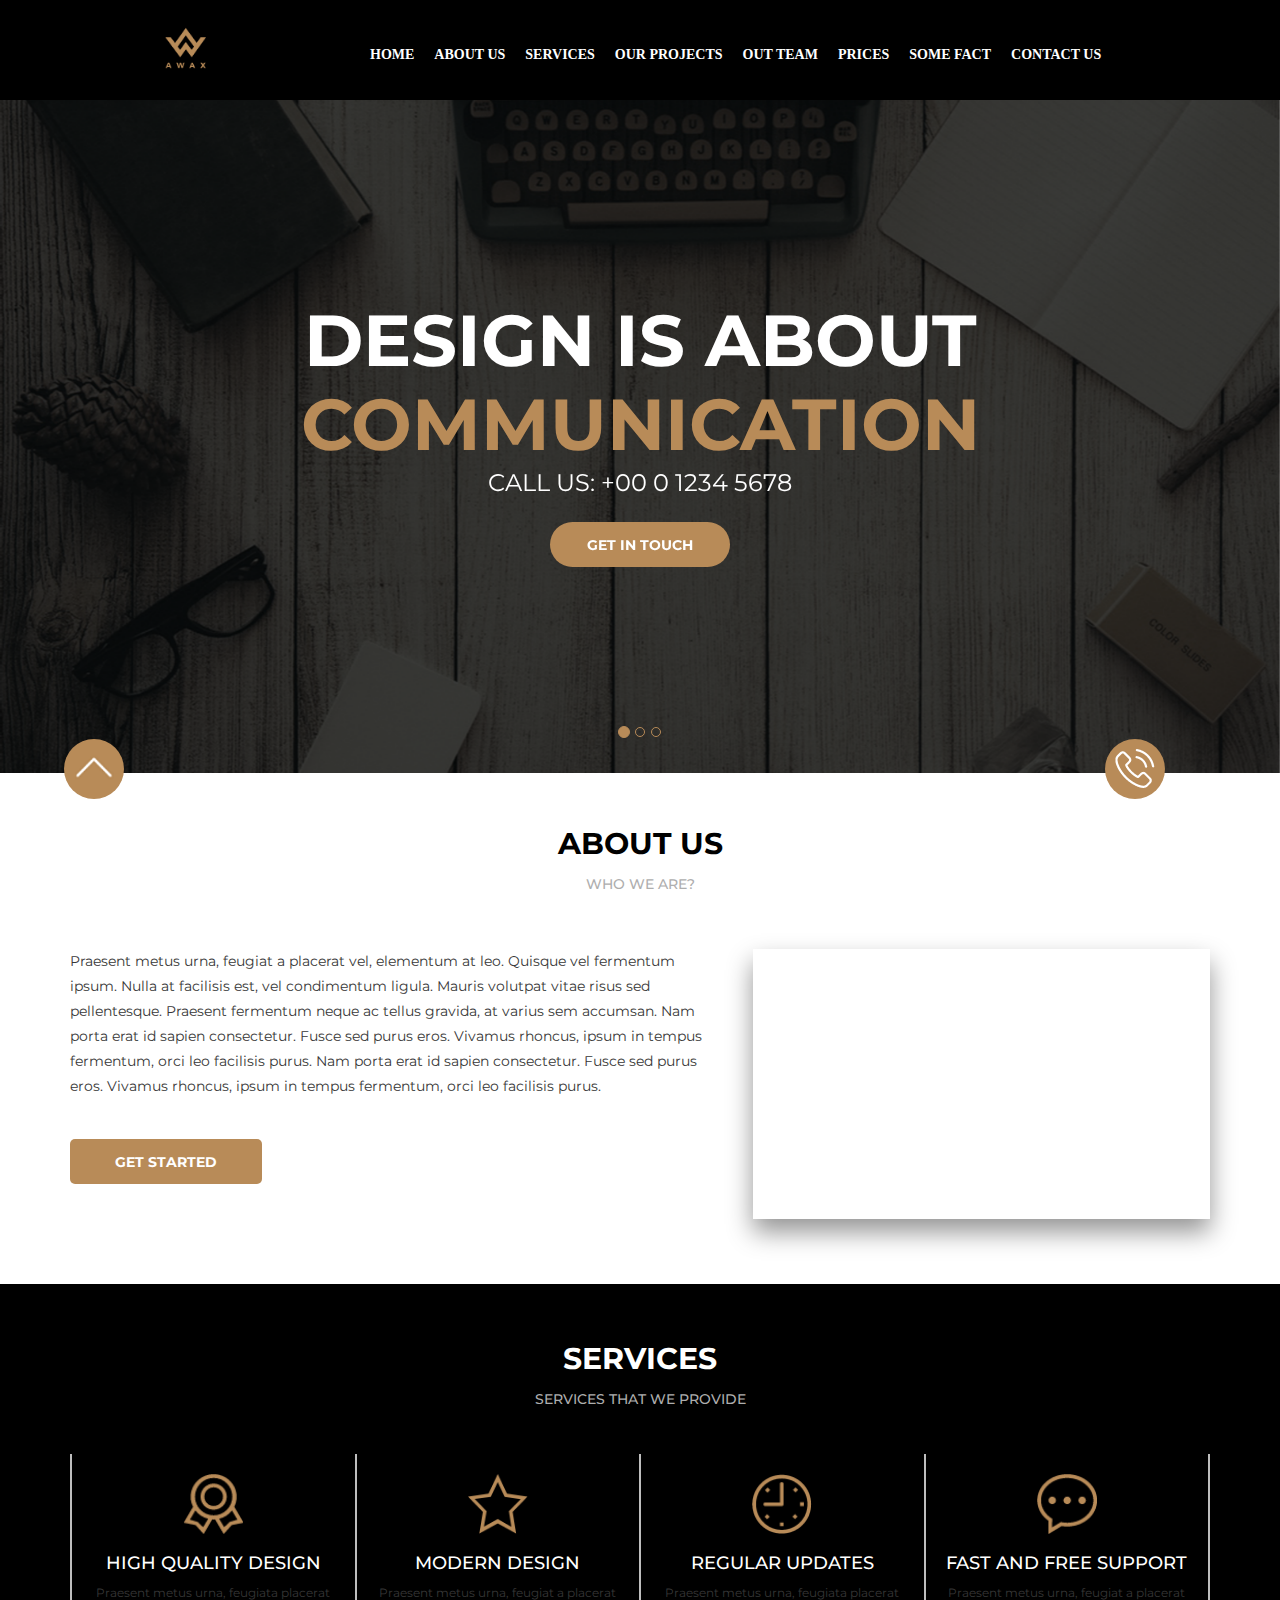
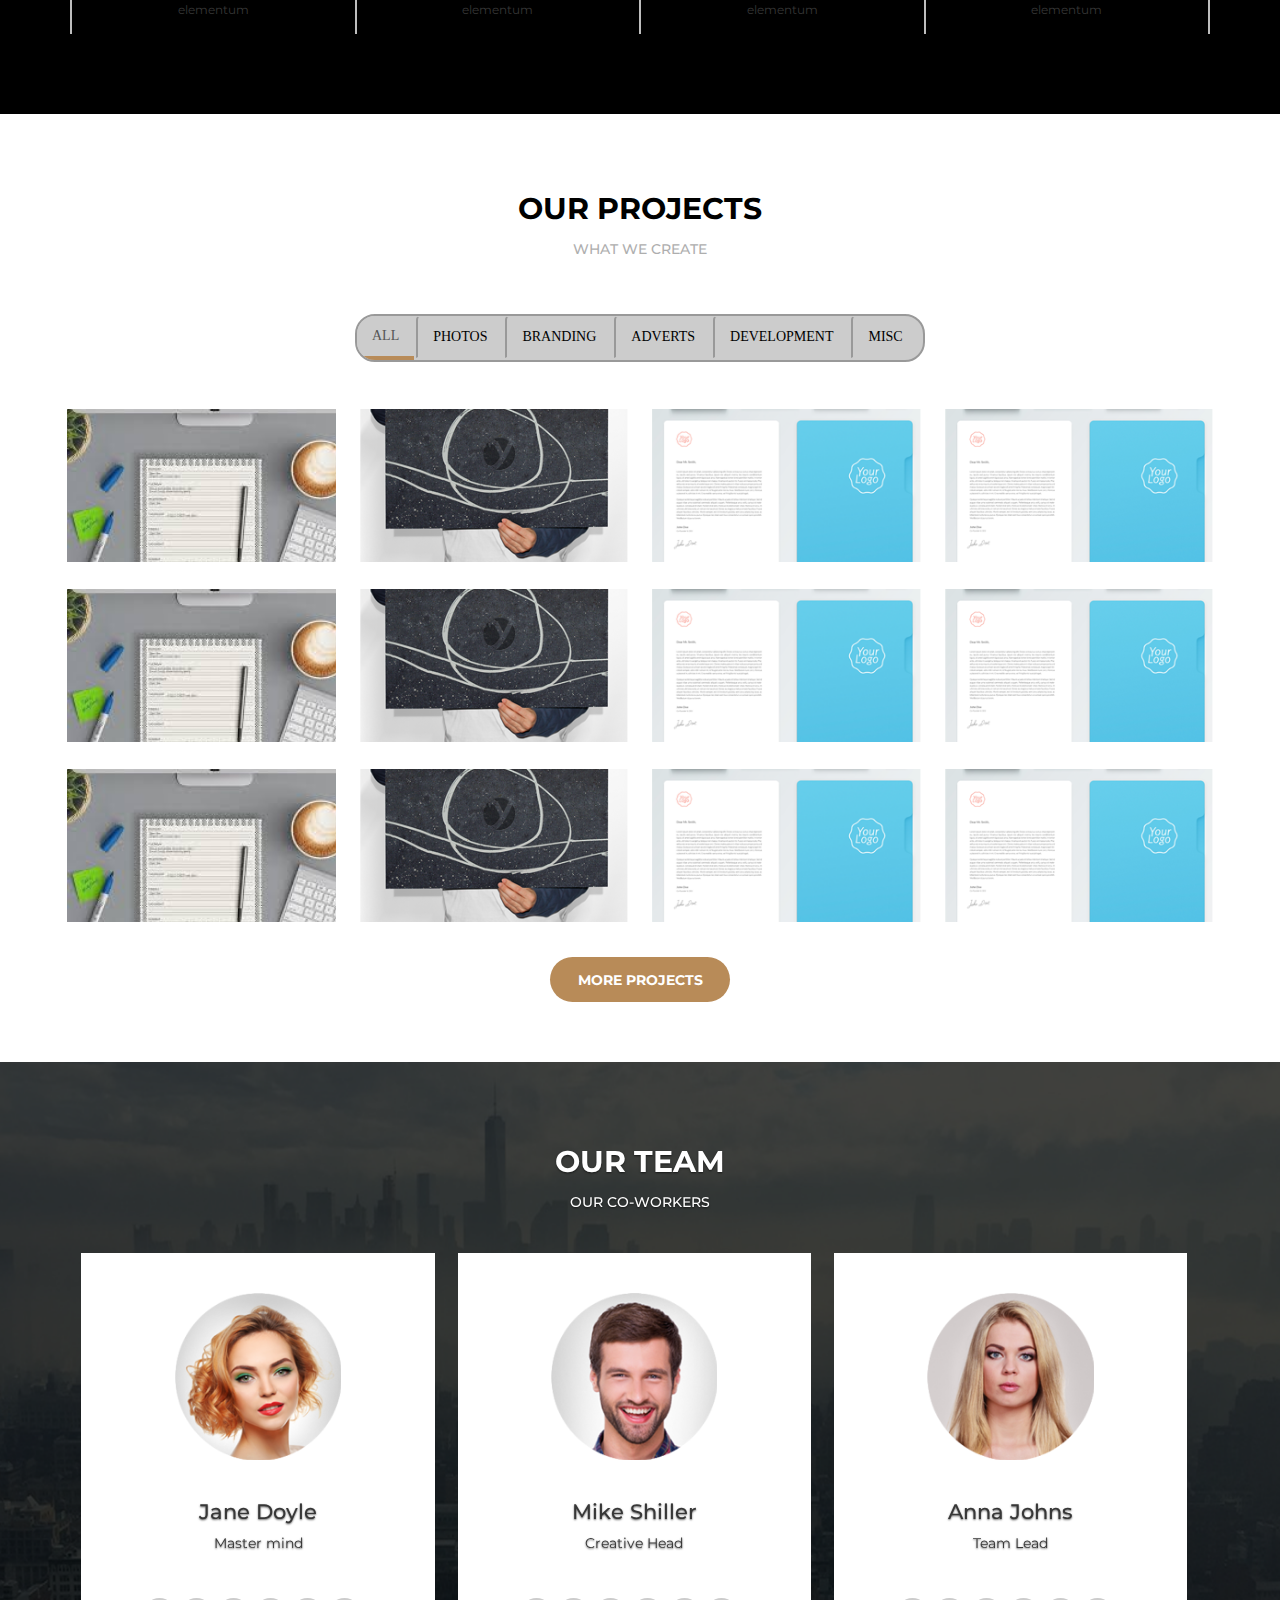
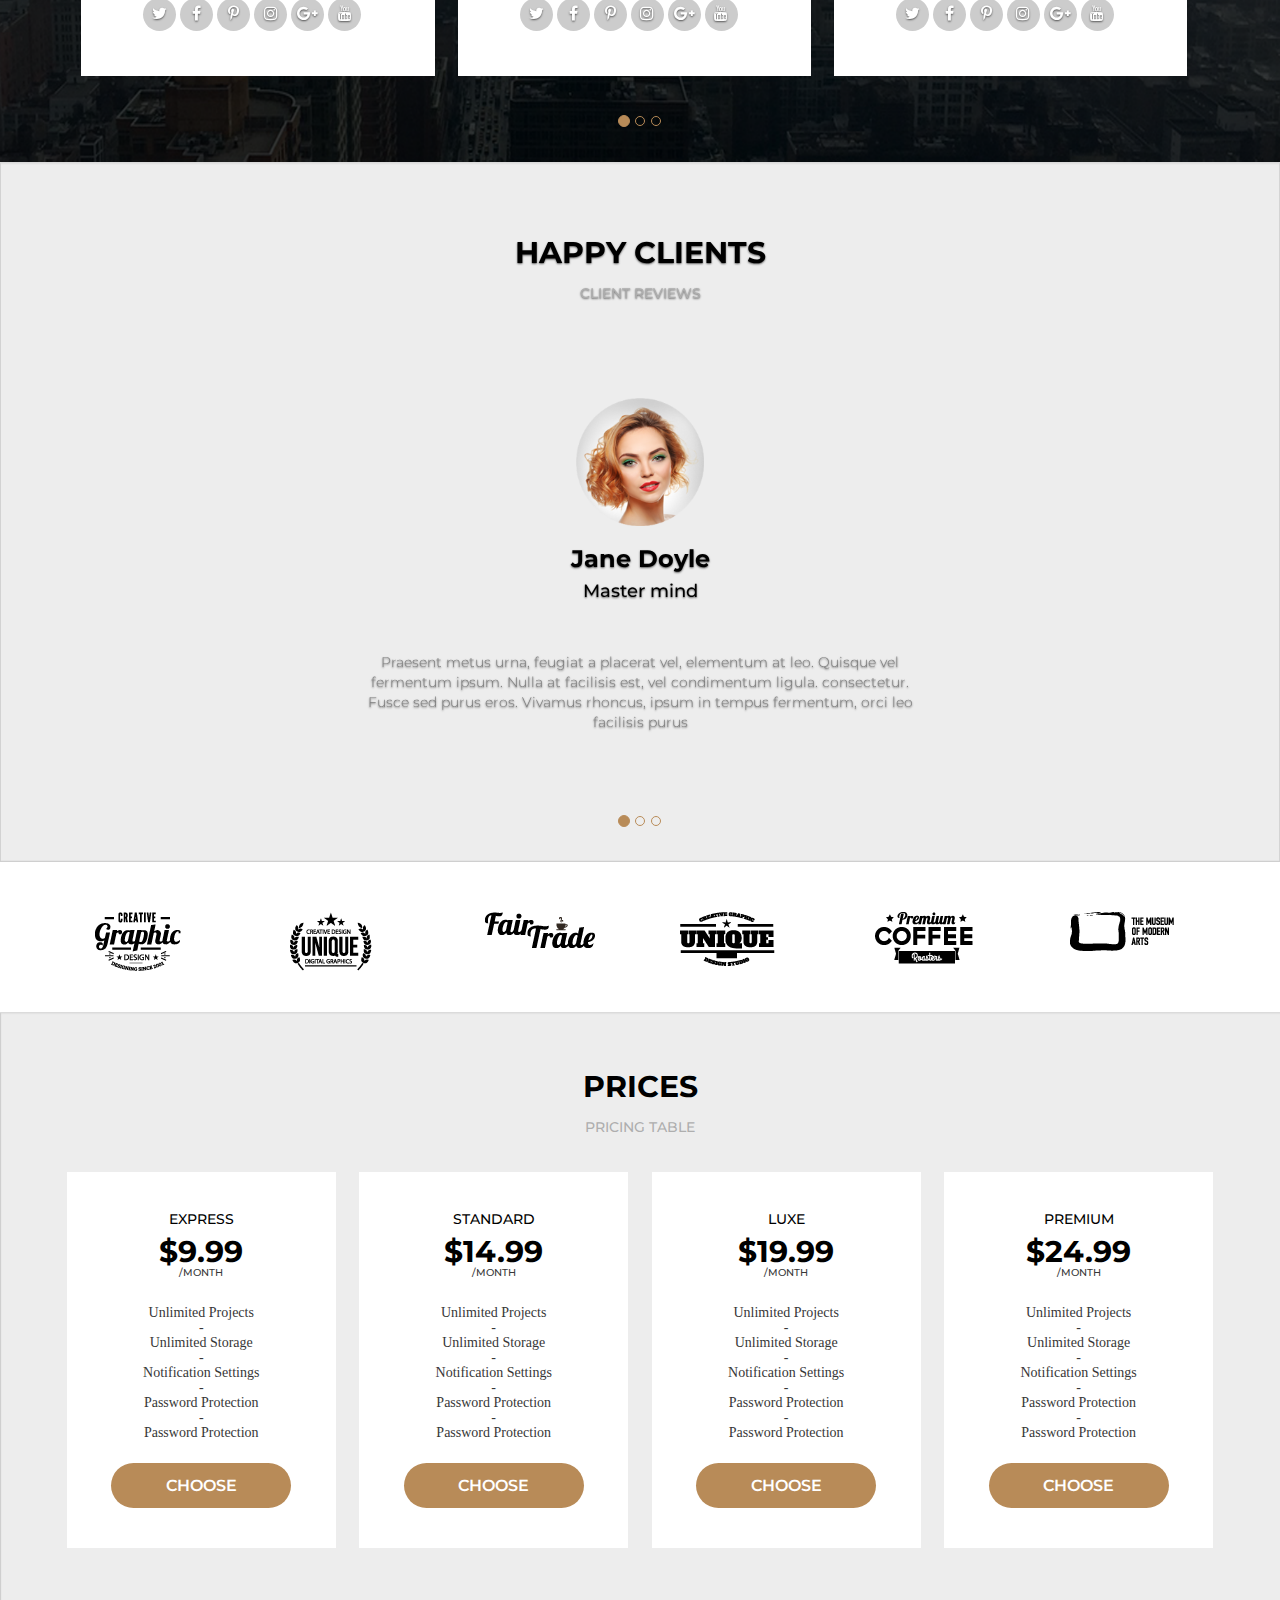
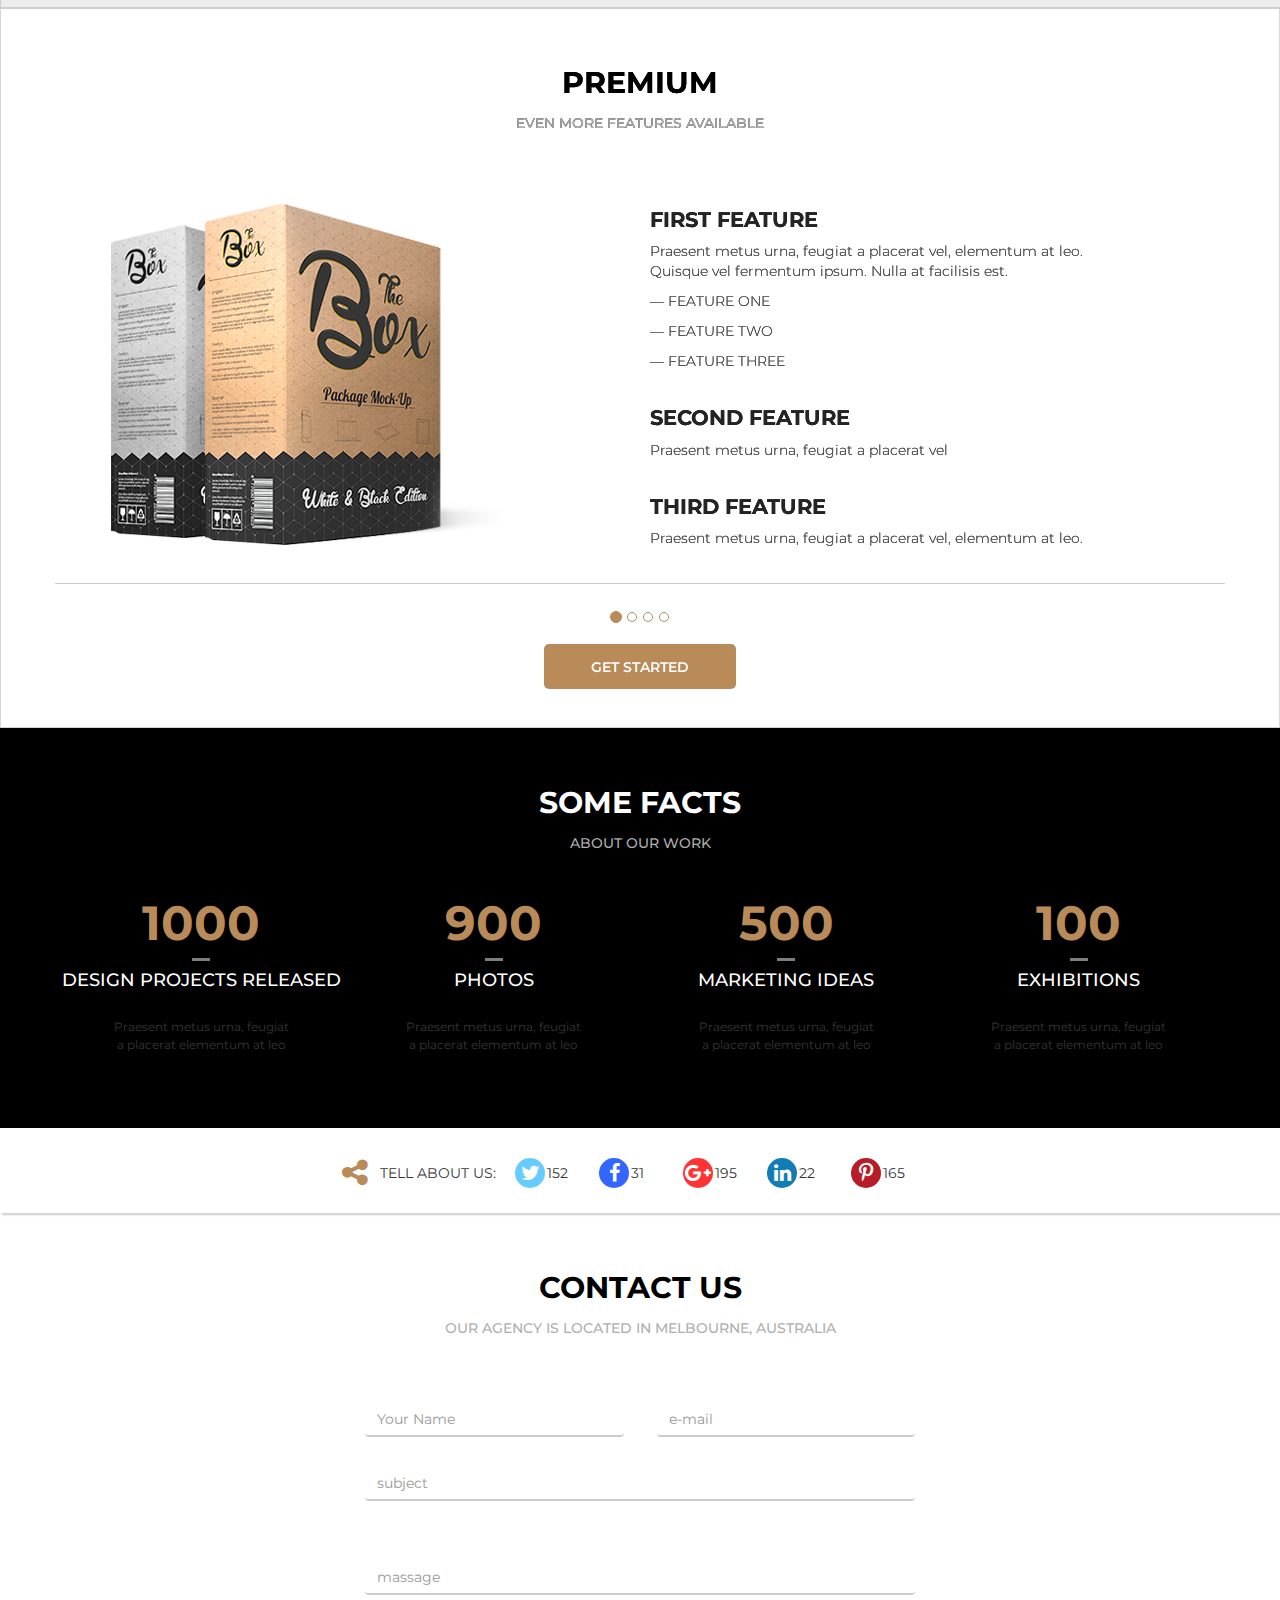
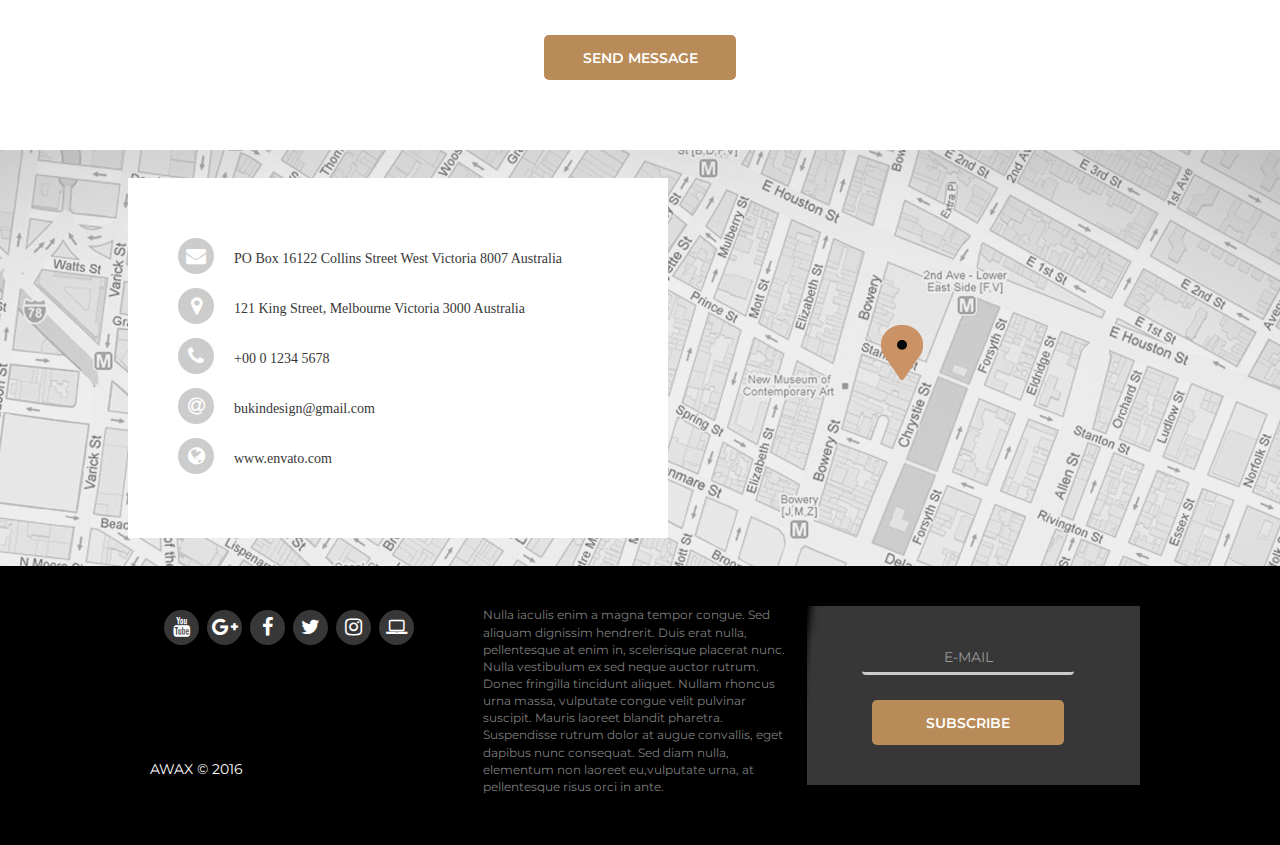
<file: index.html>
<!DOCTYPE html>
<html>
<head>
	<meta charset="utf-8">
	<meta name="viewport" content="width=device-width, initial-scale=1.0">
	<title>Awax Studio</title>
	<link href="https://fonts.googleapis.com/css?family=Montserrat" rel="stylesheet">
	<link rel="stylesheet" href="https://cdnjs.cloudflare.com/ajax/libs/font-awesome/4.7.0/css/font-awesome.min.css">
	<link rel="stylesheet" href="https://maxcdn.bootstrapcdn.com/bootstrap/3.3.6/css/bootstrap.min.css">
	<link rel="stylesheet" href="https://cdnjs.cloudflare.com/ajax/libs/animate.css/3.5.2/animate.min.css">
	<link rel="stylesheet" type="text/css" href="css/style.css">
</head>
<body>
	<section class="menu fluid-container" id="top">
		<div class="container">
			<div class="nav">
				<div class="logo"></div>
				<ul>
					<a href="#home"><li>Home</li></a>
					<a href="#about"><li>About Us</li></a>
					<a href="#services"><li>Services</li></a>
					<a href="#projects"><li>Our Projects</li></a>	
					<a href="#team"><li>Out Team</li></a>
					<a href="#prices"><li>Prices</li></a>
					<a href="#facts"><li>Some fact</li></a>
					<a href="#share"><li>Contact Us</li></a>
				</ul>
			</div>
		</div>
	</section>
	<section class="main fluid-container" id="top">
		<div id="carousel-example-generic2" class="carousel slide" data-ride="carousel">
			<ol class="carousel-indicators">
				<li data-target="#carousel-example-generic2" data-slide-to="0" class="active"></li>
				<li data-target="#carousel-example-generic2" data-slide-to="1"></li>
				<li data-target="#carousel-example-generic2" data-slide-to="2"></li>
			</ol>
			<div class="carousel-inner" role="listbox">
				<div class="item active">
					<img src="images/bg-img-01.png">
				</div>
				<div class="item">
					<img src="images/bg-img-02.png">
				</div>
				<div class="item">
					<img src="images/bg-img-03.png">
				</div>
			</div>	
		</div>
		<div class="hero text-center">
			<h1>Design is about</h1>
			<h1><span>communication</span></h1>
			<h3>call us: +00 0 1234 5678 </h3>
			<div class="btn btn-default"><a href="#map">
				GET IN TOUCH</a>
			</div>
		</div>
	</section>
	<section class="fixed">
		<div class="scroll"><a  href="#top">
		<img src="images/arrow.PNG" ></a>
		</div>
		<div class="call">
		<img src="images/telephone.png"  data-toggle="modal" data-target="#myModal">
		</div>
	</section>
	<section class="about fluid-container text-center" id="about">
		<div class="container">
			<h1> About us</h1>
			<h5>Who we are?</h5>
			<div class="row">
				<div class="col col col-lg-7 col-md-7 col-sm-12 col-xs-12">
					<p>Praesent metus urna, feugiat a placerat vel, elementum at leo. Quisque vel fermentum ipsum. Nulla at facilisis est, vel condimentum ligula. Mauris volutpat vitae risus sed pellentesque. Praesent fermentum neque ac tellus gravida, at varius sem accumsan. Nam porta erat id sapien consectetur. Fusce sed purus eros. Vivamus rhoncus, ipsum in tempus fermentum, orci leo facilisis purus. Nam porta erat id sapien consectetur. Fusce sed purus eros. Vivamus rhoncus, ipsum in tempus fermentum, orci leo facilisis purus.</p>
					<div class="btn btn-default second-btn"><a href="#products">Get started</a>
					</div>
				</div>	
				<div class="col col-lg-5 col-md-5 col-sm-12 col-xs-12 hand">
					<iframe src="https://www.youtube.com/embed/8afarxn1ycc?rel=0" frameborder="0" allow="autoplay; encrypted-media" allowfullscreen></iframe>
				</div>
			</div>
		</div>
	</section>
	<section class="services fluid-container text-center" id="services">
		<div class="container">
			<h1> Services</h1>
			<h5>Services that we provide</h5>
			<div class="row">
				<div class="col col-lg-3 col-md-3 col-sm-6 col-xs-12">	
					<div class="ico quality"></div>
					<h3>High quality DESIGN</h3>
					<p>Praesent metus urna, feugiata placerat elementum</p>
				</div>	
				<div class="col col-lg-3 col-md-3 col-sm-6 col-xs-12">
					<div class="ico star"></div>
					<h3>modern design</h3>
					<p>Praesent metus urna, feugiat a placerat elementum</p>
				</div>
				<div class="col col-lg-3 col-md-3 col-sm-6 col-xs-12">	
					<div class="ico clock"></div>
					<h3>regular updates</h3>
					<p>Praesent metus urna, feugiata placerat elementum</p>
				</div>	
				<div class="col col-lg-3 col-md-3 col-sm-6 col-xs-12">
					<div class="ico support"></div>	
					<h3>Fast AND FREE support</h3>
					<p>Praesent metus urna, feugiat a placerat elementum</p>
				</div>
			</div>
		</div>
	</section>
	<section class="projects fluid-container text-center" id="projects">
		<div class="container">
			<h1> Our projects</h1>
			<h5>What we create</h5>
			<ul class="nav nav-tabs" role="tablist">
				<li role="presentation" class="active"><a href="#all" aria-controls="home" role="tab" data-toggle="tab">all</a></li>
				<li role="presentation"><a href="#photos" aria-controls="profile" role="tab" data-toggle="tab">photos</a></li>
				<li role="presentation"><a href="#branding" aria-controls="messages" role="tab" data-toggle="tab">branding</a></li>
				<li role="presentation"><a href="#adverts" aria-controls="messages" role="tab" data-toggle="tab">adverts</a></li>
				<li role="presentation"><a href="#development" aria-controls="profile" role="tab" data-toggle="tab">development</a></li>
				<li role="presentation"><a href="#misc" aria-controls="messages" role="tab" data-toggle="tab">misc</a></li>
			</ul>
			<div class="tab-content">
				<div role="tabpanel" class="tab-pane active fade in" id="all">
					<div class="row">
						<div class="col col-lg-3 col-md-3 col-sm-6 col-xs-6">
							<div class="layer">
								<div class="photo-ico" data-toggle="modal" data-target="#myModal1" data-backdrop="false">
									<h5>About</h5>
									<p>Praesent metus urna, feugiat a placerat elementum at leo</p>
								</div>
							</div>
							<div class="photo photo-1">
							</div>
						</div>
						<div class="col col-lg-3 col-md-3 col-sm-6 col-xs-6">
							<div class="layer">
								<div class="photo-ico" data-toggle="modal" data-target="#myModal1" data-backdrop="false">
									<h5>About</h5>
									<p>Praesent metus urna, feugiat a placerat elementum at leo</p>
								</div>
							</div>
							<div class="photo photo-2">
							</div>
						</div>
						<div class="col col-lg-3 col-md-3 col-sm-6 col-xs-6">
							<div class="layer">
								<div class="photo-ico" data-toggle="modal" data-target="#myModal1" data-backdrop="false">
									<h5>About</h5>
									<p>Praesent metus urna, feugiat a placerat elementum at leo</p>
								</div>
							</div>
							<div class="photo photo-3">
							</div>
						</div>
						<div class="col col-lg-3 col-md-3 col-sm-6 col-xs-6">
							<div class="layer">
								<div class="photo-ico" data-toggle="modal" data-target="#myModal1" data-backdrop="false">
									<h5>About</h5>
									<p>Praesent metus urna, feugiat a placerat elementum at leo</p>
								</div>
							</div>
							<div class="photo photo-3">
							</div>
						</div>
					</div>
					<div class="row">
						<div class="col col-lg-3 col-md-3 col-sm-6 col-xs-6">
							<div class="layer">
								<div class="photo-ico" data-toggle="modal" data-target="#myModal1" data-backdrop="false">
									<h5>About</h5>
									<p>Praesent metus urna, feugiat a placerat elementum at leo</p>
								</div>
							</div>
							<div class="photo photo-1">
							</div>
						</div>
						<div class="col col-lg-3 col-md-3 col-sm-6 col-xs-6">
							<div class="layer">
								<div class="photo-ico" data-toggle="modal" data-target="#myModal1" data-backdrop="false">
									<h5>About</h5>
									<p>Praesent metus urna, feugiat a placerat elementum at leo</p>
								</div>
							</div>
							<div class="photo photo-2">
							</div>
						</div>
						<div class="col col-lg-3 col-md-3 col-sm-6 col-xs-6">
							<div class="layer">
								<div class="photo-ico" data-toggle="modal" data-target="#myModal1" data-backdrop="false">
									<h5>About</h5>
									<p>Praesent metus urna, feugiat a placerat elementum at leo</p>
								</div>
							</div>
							<div class="photo photo-3">
							</div>
						</div>
						<div class="col col-lg-3 col-md-3 col-sm-6 col-xs-6">
							<div class="layer">
								<div class="photo-ico" data-toggle="modal" data-target="#myModal1" data-backdrop="false">
									<h5>About</h5>
									<p>Praesent metus urna, feugiat a placerat elementum at leo</p>
								</div>
							</div>
							<div class="photo photo-3">
							</div>
						</div>
					</div>
					<div class="row">
						<div class="col col-lg-3 col-md-3 col-sm-6 col-xs-6">
							<div class="layer">
								<div class="photo-ico" data-toggle="modal" data-target="#myModal1" data-backdrop="false">
									<h5>About</h5>
									<p>Praesent metus urna, feugiat a placerat elementum at leo</p>
								</div>
							</div>
							<div class="photo photo-1">
							</div>
						</div>
						<div class="col col-lg-3 col-md-3 col-sm-6 col-xs-6">
							<div class="layer">
								<div class="photo-ico" data-toggle="modal" data-target="#myModal1" data-backdrop="false">
									<h5>About</h5>
									<p>Praesent metus urna, feugiat a placerat elementum at leo</p>
								</div>
							</div>
							<div class="photo photo-2">
							</div>
						</div>
						<div class="col col-lg-3 col-md-3 col-sm-6 col-xs-6">
							<div class="layer">
								<div class="photo-ico" data-toggle="modal" data-target="#myModal1" data-backdrop="false">
									<h5>About</h5>
									<p>Praesent metus urna, feugiat a placerat elementum at leo</p>
								</div>
							</div>
							<div class="photo photo-3">
							</div>
						</div>
						<div class="col col-lg-3 col-md-3 col-sm-6 col-xs-6">
							<div class="layer">
								<div class="photo-ico" data-toggle="modal" data-target="#myModal1" data-backdrop="false">
									<h5>About</h5>
									<p>Praesent metus urna, feugiat a placerat elementum at leo</p>
								</div>
							</div>
							<div class="photo photo-3">
							</div>
						</div>
					</div>
				</div>
		
				<div role="tabpanel" class="tab-pane fade" id="photos">
					<div class="row">
						<div class="col col-lg-3 col-md-3 col-sm-6 col-xs-6">
							<div class="layer">
								<div class="photo-ico" data-toggle="modal" data-target="#myModal1" data-backdrop="false">
									<h5>About</h5>
									<p>Praesent metus urna, feugiat a placerat elementum at leo</p>
								</div>
							</div>
							<div class="photo photo-1">
							</div>
						</div>
						<div class="col col-lg-3 col-md-3 col-sm-6 col-xs-6">
							<div class="layer">
								<div class="photo-ico" data-toggle="modal" data-target="#myModal1" data-backdrop="false">
									<h5>About</h5>
									<p>Praesent metus urna, feugiat a placerat elementum at leo</p>
								</div>
							</div>
							<div class="photo photo-2">
							</div>
						</div>
						<div class="col col-lg-3 col-md-3 col-sm-6 col-xs-6">
							<div class="layer">
								<div class="photo-ico" data-toggle="modal" data-target="#myModal1" data-backdrop="false">
									<h5>About</h5>
									<p>Praesent metus urna, feugiat a placerat elementum at leo</p>
								</div>
							</div>
							<div class="photo photo-3">
							</div>
						</div>
						<div class="col col-lg-3 col-md-3 col-sm-6 col-xs-6">
							<div class="layer">
								<div class="photo-ico" data-toggle="modal" data-target="#myModal1" data-backdrop="false">
									<h5>About</h5>
									<p>Praesent metus urna, feugiat a placerat elementum at leo</p>
								</div>
							</div>
							<div class="photo photo-3">
							</div>
						</div>
					</div>
					<div class="row">
						<div class="col col-lg-3 col-md-3 col-sm-6 col-xs-6">
							<div class="layer">
								<div class="photo-ico" data-toggle="modal" data-target="#myModal1" data-backdrop="false">
									<h5>About</h5>
									<p>Praesent metus urna, feugiat a placerat elementum at leo</p>
								</div>
							</div>
							<div class="photo photo-1">
							</div>
						</div>
						<div class="col col-lg-3 col-md-3 col-sm-6 col-xs-6">
							<div class="layer">
								<div class="photo-ico" data-toggle="modal" data-target="#myModal1" data-backdrop="false">
									<h5>About</h5>
									<p>Praesent metus urna, feugiat a placerat elementum at leo</p>
								</div>
							</div>
							<div class="photo photo-2">
							</div>
						</div>
						<div class="col col-lg-3 col-md-3 col-sm-6 col-xs-6">
							<div class="layer">
								<div class="photo-ico" data-toggle="modal" data-target="#myModal1" data-backdrop="false">
									<h5>About</h5>
									<p>Praesent metus urna, feugiat a placerat elementum at leo</p>
								</div>
							</div>
							<div class="photo photo-3">
							</div>
						</div>
						<div class="col col-lg-3 col-md-3 col-sm-6 col-xs-6">
							<div class="layer">
								<div class="photo-ico" data-toggle="modal" data-target="#myModal1" data-backdrop="false">
									<h5>About</h5>
									<p>Praesent metus urna, feugiat a placerat elementum at leo</p>
								</div>
							</div>
							<div class="photo photo-3">
							</div>
						</div>
					</div>
					<div class="row">
						<div class="col col-lg-3 col-md-3 col-sm-6 col-xs-6">
							<div class="layer">
								<div class="photo-ico" data-toggle="modal" data-target="#myModal1" data-backdrop="false">
									<h5>About</h5>
									<p>Praesent metus urna, feugiat a placerat elementum at leo</p>
								</div>
							</div>
							<div class="photo photo-1">
							</div>
						</div>
						<div class="col col-lg-3 col-md-3 col-sm-6 col-xs-6">
							<div class="layer">
								<div class="photo-ico" data-toggle="modal" data-target="#myModal1" data-backdrop="false">
									<h5>About</h5>
									<p>Praesent metus urna, feugiat a placerat elementum at leo</p>
								</div>
							</div>
							<div class="photo photo-2" data-toggle="modal" data-target="#myModal1" data-backdrop="false">
							</div>
						</div>
						<div class="col col-lg-3 col-md-3 col-sm-6 col-xs-6">
							<div class="layer">
								<div class="photo-ico" data-toggle="modal" data-target="#myModal1" data-backdrop="false">
									<h5>About</h5>
									<p>Praesent metus urna, feugiat a placerat elementum at leo</p>
								</div>
							</div>
							<div class="photo photo-3">
							</div>
						</div>
						<div class="col col-lg-3 col-md-3 col-sm-6 col-xs-6">
							<div class="layer">
								<div class="photo-ico" data-toggle="modal" data-target="#myModal1" data-backdrop="false">
									<h5>About</h5>
									<p>Praesent metus urna, feugiat a placerat elementum at leo</p>
								</div>
							</div>
							<div class="photo photo-3">
							</div>
						</div>
					</div>
				</div>
				<div role="tabpanel" class="tab-pane fade" id="branding">
					<div class="row">
						<div class="col col-lg-3 col-md-3 col-sm-6 col-xs-6">
							<div class="layer">
								<div class="photo-ico" data-toggle="modal" data-target="#myModal1" data-backdrop="false">
									<h5>About</h5>
									<p>Praesent metus urna, feugiat a placerat elementum at leo</p>
								</div>
							</div>
							<div class="photo photo-1">
							</div>
						</div>
						<div class="col col-lg-3 col-md-3 col-sm-6 col-xs-6">
							<div class="layer">
								<div class="photo-ico" data-toggle="modal" data-target="#myModal1" data-backdrop="false">
									<h5>About</h5>
									<p>Praesent metus urna, feugiat a placerat elementum at leo</p>
								</div>
							</div>
							<div class="photo photo-2">
							</div>
						</div>
						<div class="col col-lg-3 col-md-3 col-sm-6 col-xs-6">
							<div class="layer">
								<div class="photo-ico" data-toggle="modal" data-target="#myModal1" data-backdrop="false">
									<h5>About</h5>
									<p>Praesent metus urna, feugiat a placerat elementum at leo</p>
								</div>
							</div>
							<div class="photo photo-3">
							</div>
						</div>
						<div class="col col-lg-3 col-md-3 col-sm-6 col-xs-6">
							<div class="layer">
								<div class="photo-ico" data-toggle="modal" data-target="#myModal1" data-backdrop="false">
									<h5>About</h5>
									<p>Praesent metus urna, feugiat a placerat elementum at leo</p>
								</div>
							</div>
							<div class="photo photo-3">
							</div>
						</div>
					</div>
					<div class="row">
						<div class="col col-lg-3 col-md-3 col-sm-6 col-xs-6">
							<div class="layer">
								<div class="photo-ico" data-toggle="modal" data-target="#myModal1" data-backdrop="false">
									<h5>About</h5>
									<p>Praesent metus urna, feugiat a placerat elementum at leo</p>
								</div>
							</div>
							<div class="photo photo-1">
							</div>
						</div>
						<div class="col col-lg-3 col-md-3 col-sm-6 col-xs-6">
							<div class="layer">
								<div class="photo-ico" data-toggle="modal" data-target="#myModal1" data-backdrop="false">
									<h5>About</h5>
									<p>Praesent metus urna, feugiat a placerat elementum at leo</p>
								</div>
							</div>
							<div class="photo photo-2">
							</div>
						</div>
						<div class="col col-lg-3 col-md-3 col-sm-6 col-xs-6">
							<div class="layer">
								<div class="photo-ico" data-toggle="modal" data-target="#myModal1" data-backdrop="false">
									<h5>About</h5>
									<p>Praesent metus urna, feugiat a placerat elementum at leo</p>
								</div>
							</div>
							<div class="photo photo-3">
							</div>
						</div>
						<div class="col col-lg-3 col-md-3 col-sm-6 col-xs-6">
							<div class="layer">
								<div class="photo-ico" data-toggle="modal" data-target="#myModal1" data-backdrop="false">
									<h5>About</h5>
									<p>Praesent metus urna, feugiat a placerat elementum at leo</p>
								</div>
							</div>
							<div class="photo photo-3">
							</div>
						</div>
					</div>
					<div class="row">
						<div class="col col-lg-3 col-md-3 col-sm-6 col-xs-6">
							<div class="layer">
								<div class="photo-ico" data-toggle="modal" data-target="#myModal1" data-backdrop="false">
									<h5>About</h5>
									<p>Praesent metus urna, feugiat a placerat elementum at leo</p>
								</div>
							</div>
							<div class="photo photo-1">
							</div>
						</div>
						<div class="col col-lg-3 col-md-3 col-sm-6 col-xs-6">
							<div class="layer">
								<div class="photo-ico" data-toggle="modal" data-target="#myModal1" data-backdrop="false">
									<h5>About</h5>
									<p>Praesent metus urna, feugiat a placerat elementum at leo</p>
								</div>
							</div>
							<div class="photo photo-2">
							</div>
						</div>
						<div class="col col-lg-3 col-md-3 col-sm-6 col-xs-6">
							<div class="layer">
								<div class="photo-ico" data-toggle="modal" data-target="#myModal1" data-backdrop="false">
									<h5>About</h5>
									<p>Praesent metus urna, feugiat a placerat elementum at leo</p>
								</div>
							</div>
							<div class="photo photo-3">
							</div>
						</div>
						<div class="col col-lg-3 col-md-3 col-sm-6 col-xs-6">
							<div class="layer">
								<div class="photo-ico" data-toggle="modal" data-target="#myModal1" data-backdrop="false">
									<h5>About</h5>
									<p>Praesent metus urna, feugiat a placerat elementum at leo</p>
								</div>
							</div>
							<div class="photo photo-3">
							</div>
						</div>
					</div>
				</div>
				<div role="tabpanel" class="tab-pane fade" id="adverts">
					<div class="row">
						<div class="col col-lg-3 col-md-3 col-sm-6 col-xs-6">
							<div class="layer">
								<div class="photo-ico" data-toggle="modal" data-target="#myModal1" data-backdrop="false">
									<h5>About</h5>
									<p>Praesent metus urna, feugiat a placerat elementum at leo</p>
								</div>
							</div>
							<div class="photo photo-1">
							</div>
						</div>
						<div class="col col-lg-3 col-md-3 col-sm-6 col-xs-6">
							<div class="layer">
								<div class="photo-ico" data-toggle="modal" data-target="#myModal1" data-backdrop="false">
									<h5>About</h5>
									<p>Praesent metus urna, feugiat a placerat elementum at leo</p>
								</div>
							</div>
							<div class="photo photo-2">
							</div>
						</div>
						<div class="col col-lg-3 col-md-3 col-sm-6 col-xs-6">
							<div class="layer">
								<div class="photo-ico" data-toggle="modal" data-target="#myModal1" data-backdrop="false">
									<h5>About</h5>
									<p>Praesent metus urna, feugiat a placerat elementum at leo</p>
								</div>
							</div>
							<div class="photo photo-3">
							</div>
						</div>
						<div class="col col-lg-3 col-md-3 col-sm-6 col-xs-6">
							<div class="layer">
								<div class="photo-ico" data-toggle="modal" data-target="#myModal1" data-backdrop="false">
									<h5>About</h5>
									<p>Praesent metus urna, feugiat a placerat elementum at leo</p>
								</div>
							</div>
							<div class="photo photo-3">
							</div>
						</div>
					</div>
					<div class="row">
						<div class="col col-lg-3 col-md-3 col-sm-6 col-xs-6">
							<div class="layer">
								<div class="photo-ico" data-toggle="modal" data-target="#myModal1" data-backdrop="false">
									<h5>About</h5>
									<p>Praesent metus urna, feugiat a placerat elementum at leo</p>
								</div>
							</div>
							<div class="photo photo-1">
							</div>
						</div>
						<div class="col col-lg-3 col-md-3 col-sm-6 col-xs-6">
							<div class="layer">
								<div class="photo-ico" data-toggle="modal" data-target="#myModal1" data-backdrop="false">
									<h5>About</h5>
									<p>Praesent metus urna, feugiat a placerat elementum at leo</p>
								</div>
							</div>
							<div class="photo photo-2">
							</div>
						</div>
						<div class="col col-lg-3 col-md-3 col-sm-6 col-xs-6">
							<div class="layer">
								<div class="photo-ico" data-toggle="modal" data-target="#myModal1" data-backdrop="false">
									<h5>About</h5>
									<p>Praesent metus urna, feugiat a placerat elementum at leo</p>
								</div>
							</div>
							<div class="photo photo-3">
							</div>
						</div>
						<div class="col col-lg-3 col-md-3 col-sm-6 col-xs-6">
							<div class="layer">
								<div class="photo-ico" data-toggle="modal" data-target="#myModal1" data-backdrop="false">
									<h5>About</h5>
									<p>Praesent metus urna, feugiat a placerat elementum at leo</p>
								</div>
							</div>
							<div class="photo photo-3">
							</div>
						</div>
					</div>
					<div class="row">
						<div class="col col-lg-3 col-md-3 col-sm-6 col-xs-6">
							<div class="layer">
								<div class="photo-ico" data-toggle="modal" data-target="#myModal1" data-backdrop="false">
									<h5>About</h5>
									<p>Praesent metus urna, feugiat a placerat elementum at leo</p>
								</div>
							</div>
							<div class="photo photo-1">
							</div>
						</div>
						<div class="col col-lg-3 col-md-3 col-sm-6 col-xs-6">
							<div class="layer">
								<div class="photo-ico" data-toggle="modal" data-target="#myModal1" data-backdrop="false">
									<h5>About</h5>
									<p>Praesent metus urna, feugiat a placerat elementum at leo</p>
								</div>
							</div>
							<div class="photo photo-2">
							</div>
						</div>
						<div class="col col-lg-3 col-md-3 col-sm-6 col-xs-6">
							<div class="layer">
								<div class="photo-ico" data-toggle="modal" data-target="#myModal1" data-backdrop="false">
									<h5>About</h5>
									<p>Praesent metus urna, feugiat a placerat elementum at leo</p>
								</div>
							</div>
							<div class="photo photo-3">
							</div>
						</div>
						<div class="col col-lg-3 col-md-3 col-sm-6 col-xs-6">
							<div class="layer">
								<div class="photo-ico" data-toggle="modal" data-target="#myModal1" data-backdrop="false">
									<h5>About</h5>
									<p>Praesent metus urna, feugiat a placerat elementum at leo</p>
								</div>
							</div>
							<div class="photo photo-3">
							</div>
						</div>
					</div>
				</div>
				<div role="tabpanel" class="tab-pane fade" id="development">
					<div class="row">
						<div class="col col-lg-3 col-md-3 col-sm-6 col-xs-6">
							<div class="layer">
								<div class="photo-ico" data-toggle="modal" data-target="#myModal1" data-backdrop="false">
									<h5>About</h5>
									<p>Praesent metus urna, feugiat a placerat elementum at leo</p>
								</div>
							</div>
							<div class="photo photo-1">
							</div>
						</div>
						<div class="col col-lg-3 col-md-3 col-sm-6 col-xs-6">
							<div class="layer">
								<div class="photo-ico" data-toggle="modal" data-target="#myModal1" data-backdrop="false">
									<h5>About</h5>
									<p>Praesent metus urna, feugiat a placerat elementum at leo</p>
								</div>
							</div>
							<div class="photo photo-2">
							</div>
						</div>
						<div class="col col-lg-3 col-md-3 col-sm-6 col-xs-6">
							<div class="layer">
								<div class="photo-ico" data-toggle="modal" data-target="#myModal1" data-backdrop="false">
									<h5>About</h5>
									<p>Praesent metus urna, feugiat a placerat elementum at leo</p>
								</div>
							</div>
							<div class="photo photo-3">
							</div>
						</div>
						<div class="col col-lg-3 col-md-3 col-sm-6 col-xs-6">
							<div class="layer">
								<div class="photo-ico" data-toggle="modal" data-target="#myModal1" data-backdrop="false">
									<h5>About</h5>
									<p>Praesent metus urna, feugiat a placerat elementum at leo</p>
								</div>
							</div>
							<div class="photo photo-3">
							</div>
						</div>
					</div>
					<div class="row">
						<div class="col col-lg-3 col-md-3 col-sm-6 col-xs-6">
							<div class="layer">
								<div class="photo-ico" data-toggle="modal" data-target="#myModal1" data-backdrop="false">
									<h5>About</h5>
									<p>Praesent metus urna, feugiat a placerat elementum at leo</p>
								</div>
							</div>
							<div class="photo photo-1" >
							</div>
						</div>
						<div class="col col-lg-3 col-md-3 col-sm-6 col-xs-6">
							<div class="layer">
								<div class="photo-ico" data-toggle="modal" data-target="#myModal1" data-backdrop="false">
									<h5>About</h5>
									<p>Praesent metus urna, feugiat a placerat elementum at leo</p>
								</div>
							</div>
							<div class="photo photo-2">
							</div>
						</div>
						<div class="col col-lg-3 col-md-3 col-sm-6 col-xs-6">
							<div class="layer">
								<div class="photo-ico" data-toggle="modal" data-target="#myModal1" data-backdrop="false">
									<h5>About</h5>
									<p>Praesent metus urna, feugiat a placerat elementum at leo</p>
								</div>
							</div>
							<div class="photo photo-3">
							</div>
						</div>
						<div class="col col-lg-3 col-md-3 col-sm-6 col-xs-6">
							<div class="layer">
								<div class="photo-ico" data-toggle="modal" data-target="#myModal1" data-backdrop="false">
									<h5>About</h5>
									<p>Praesent metus urna, feugiat a placerat elementum at leo</p>
								</div>
							</div>
							<div class="photo photo-3">
							</div>
						</div>
					</div>
					<div class="row">
						<div class="col col-lg-3 col-md-3 col-sm-6 col-xs-6">
							<div class="layer">
								<div class="photo-ico" data-toggle="modal" data-target="#myModal1" data-backdrop="false">
									<h5>About</h5>
									<p>Praesent metus urna, feugiat a placerat elementum at leo</p>
								</div>
							</div>
							<div class="photo photo-1">
							</div>
						</div>
						<div class="col col-lg-3 col-md-3 col-sm-6 col-xs-6">
							<div class="layer">
								<div class="photo-ico" data-toggle="modal" data-target="#myModal1" data-backdrop="false">
									<h5>About</h5>
									<p>Praesent metus urna, feugiat a placerat elementum at leo</p>
								</div>
							</div>
							<div class="photo photo-2">
							</div>
						</div>
						<div class="col col-lg-3 col-md-3 col-sm-6 col-xs-6">
							<div class="layer">
								<div class="photo-ico" data-toggle="modal" data-target="#myModal1" data-backdrop="false">
									<h5>About</h5>
									<p>Praesent metus urna, feugiat a placerat elementum at leo</p>
								</div>
							</div>
							<div class="photo photo-3">
							</div>
						</div>
						<div class="col col-lg-3 col-md-3 col-sm-6 col-xs-6">
							<div class="layer">
								<div class="photo-ico" data-toggle="modal" data-target="#myModal1" data-backdrop="false">
									<h5>About</h5>
									<p>Praesent metus urna, feugiat a placerat elementum at leo</p>
								</div>
							</div>
							<div class="photo photo-3">
							</div>
						</div>
					</div>
				</div>
				<div role="tabpanel" class="tab-pane fade" id="misc">
					<div class="row">
						<div class="col col-lg-3 col-md-3 col-sm-6 col-xs-6">
							<div class="layer">
								<div class="photo-ico" data-toggle="modal" data-target="#myModal1" data-backdrop="false">
									<h5>About</h5>
									<p>Praesent metus urna, feugiat a placerat elementum at leo</p>
								</div>
							</div>
							<div class="photo photo-1">
							</div>
						</div>
						<div class="col col-lg-3 col-md-3 col-sm-6 col-xs-6">
							<div class="layer">
								<div class="photo-ico" data-toggle="modal" data-target="#myModal1" data-backdrop="false">
									<h5>About</h5>
									<p>Praesent metus urna, feugiat a placerat elementum at leo</p>
								</div>
							</div>
							<div class="photo photo-2">
							</div>
						</div>
						<div class="col col-lg-3 col-md-3 col-sm-6 col-xs-6">
							<div class="layer">
								<div class="photo-ico" data-toggle="modal" data-target="#myModal1" data-backdrop="false">
									<h5>About</h5>
									<p>Praesent metus urna, feugiat a placerat elementum at leo</p>
								</div>
							</div>
							<div class="photo photo-3">
							</div>
						</div>
						<div class="col col-lg-3 col-md-3 col-sm-6 col-xs-6">
							<div class="layer">
								<div class="photo-ico" data-toggle="modal" data-target="#myModal1" data-backdrop="false">
									<h5>About</h5>
									<p>Praesent metus urna, feugiat a placerat elementum at leo</p>
								</div>
							</div>
							<div class="photo photo-3">
							</div>
						</div>
					</div>
					<div class="row">
						<div class="col col-lg-3 col-md-3 col-sm-6 col-xs-6">
							<div class="layer">
								<div class="photo-ico" data-toggle="modal" data-target="#myModal1" data-backdrop="false">
									<h5>About</h5>
									<p>Praesent metus urna, feugiat a placerat elementum at leo</p>
								</div>
							</div>
							<div class="photo photo-1">
							</div>
						</div>
						<div class="col col-lg-3 col-md-3 col-sm-6 col-xs-6">
							<div class="layer">
								<div class="photo-ico" data-toggle="modal" data-target="#myModal1" data-backdrop="false">
									<h5>About</h5>
									<p>Praesent metus urna, feugiat a placerat elementum at leo</p>
								</div>
							</div>
							<div class="photo photo-2">
							</div>
						</div>
						<div class="col col-lg-3 col-md-3 col-sm-6 col-xs-6">
							<div class="layer">
								<div class="photo-ico" data-toggle="modal" data-target="#myModal1" data-backdrop="false">
									<h5>About</h5>
									<p>Praesent metus urna, feugiat a placerat elementum at leo</p>
								</div>
							</div>
							<div class="photo photo-3">
							</div>
						</div>
						<div class="col col-lg-3 col-md-3 col-sm-6 col-xs-6">
							<div class="layer">
								<div class="photo-ico" data-toggle="modal" data-target="#myModal1" data-backdrop="false">
									<h5>About</h5>
									<p>Praesent metus urna, feugiat a placerat elementum at leo</p>
								</div>
							</div>
							<div class="photo photo-3">
							</div>
						</div>
					</div>
					<div class="row">
						<div class="col col-lg-3 col-md-3 col-sm-6 col-xs-6">
							<div class="layer">
								<div class="photo-ico" data-toggle="modal" data-target="#myModal1" data-backdrop="false">
									<h5>About</h5>
									<p>Praesent metus urna, feugiat a placerat elementum at leo</p>
								</div>
							</div>
							<div class="photo photo-1">
							</div>
						</div>
						<div class="col col-lg-3 col-md-3 col-sm-6 col-xs-6">
							<div class="layer">
								<div class="photo-ico" data-toggle="modal" data-target="#myModal1" data-backdrop="false">
									<h5>About</h5>
									<p>Praesent metus urna, feugiat a placerat elementum at leo</p>
								</div>
							</div>
							<div class="photo photo-2">
							</div>
						</div>
						<div class="col col-lg-3 col-md-3 col-sm-6 col-xs-6">
							<div class="layer">
								<div class="photo-ico" data-toggle="modal" data-target="#myModal1" data-backdrop="false">
									<h5>About</h5>
									<p>Praesent metus urna, feugiat a placerat elementum at leo</p>
								</div>
							</div>
							<div class="photo photo-3">
							</div>
						</div>
						<div class="col col-lg-3 col-md-3 col-sm-6 col-xs-6">
							<div class="layer">
								<div class="photo-ico" data-toggle="modal" data-target="#myModal1" data-backdrop="false">
									<h5>About</h5>
									<p>Praesent metus urna, feugiat a placerat elementum at leo</p>
								</div>
							</div>
							<div class="photo photo-3">
							</div>
						</div>
					</div>
				</div>
			</div>
			<div class="btn btn-default second-btn"><a href="products.html">more projects</a>
					</div>
		</div>
	</section>
	<section class="team fluid-container text-center" id="team">
		<div id="carousel-example-generic2" class="carousel slide" data-ride="carousel">
			<ol class="carousel-indicators">
				<li data-target="#carousel-example-generic2" data-slide-to="0" class="active"></li>
				<li data-target="#carousel-example-generic2" data-slide-to="1"></li>
				<li data-target="#carousel-example-generic2" data-slide-to="2"></li>
			</ol>
			<div class="carousel-inner" role="listbox">
				<div class="item active">
					<img src="images/bg-image.png">
					<div class="carousel-caption">
					<div class="container">
						<h1>Our team</h1>
						<h5>our co-workers</h5>
						<div class="row">
							<div class="col col-lg-4 col-md-4 col-sm-4 col-xs-12">	
								<div class="face face-1"></div>
								<h3>Jane Doyle</h3>
								<p>Master mind</p>
								<div class="row">
									<div class="col col-fa col-lg-2 col-md-2 col-sm-3 col-xs-2">
										<a href="#"><i class="fa fa-twitter"></i></a>
									</div>
									<div class="col col-fa col-lg-2 col-md-2 col-sm-3 col-xs-2">
										<a href="#"><i class="fa fa-facebook"></i></a>
									</div>
									<div class="col col-fa col-lg-2 col-md-2 col-sm-3 col-xs-2">
										<a href="#"><i class="fa fa-pinterest-p"></i></a>
									</div>
									<div class="col col-fa col-lg-2 col-md-2 col-sm-3 col-xs-2">
										<a href="#"><i class="fa fa-instagram"></i></a>
									</div>
									<div class="col col-fa col-lg-2 col-md-2 col-sm-3 col-xs-2">
										<a href="#"><i class="fa fa-google-plus"></i></a>
									</div>
									<div class="col col-fa col-lg-2 col-md-2 col-sm-3 col-xs-2">
										<a href="#"><i class="fa fa-youtube"></i></a>
									</div>
								</div>
							</div>	
							<div class="col col-lg-4 col-md-4 col-sm-4 col-xs-12">
								<div class="face face-2"></div>
								<h3>Mike Shiller</h3>
								<p>Creative Head</p>
								<div class="row">
									<div class="col col-fa col-lg-2 col-md-2 col-sm-3 col-xs-2">
										<a href="#"><i class="fa fa-twitter"></i></a>
									</div>
									<div class="col col-fa col-lg-2 col-md-2 col-sm-3 col-xs-2">
										<a href="#"><i class="fa fa-facebook"></i></a>
									</div>
									<div class="col col-fa col-lg-2 col-md-2 col-sm-3 col-xs-2">
										<a href="#"><i class="fa fa-pinterest-p"></i></a>
									</div>
									<div class="col col-fa col-lg-2 col-md-2 col-sm-3 col-xs-2">
										<a href="#"><i class="fa fa-instagram"></i></a>
									</div>
									<div class="col col-fa col-lg-2 col-md-2 col-sm-3 col-xs-2">
										<a href="#"><i class="fa fa-google-plus"></i></a>
									</div>
									<div class="col col-fa col-lg-2 col-md-2 col-sm-3 col-xs-2">
										<a href="#"><i class="fa fa-youtube"></i></a>
									</div>
								</div>
							</div>
							<div class="col col-lg-4 col-md-4 col-sm-4 col-xs-12">	
								<div class="face face-3"></div>
								<h3>Anna Johns</h3>
								<p>Team Lead</p>
								<div class="row">
									<div class="col col-fa col-lg-2 col-md-2 col-sm-3 col-xs-2">
										<a href="#"><i class="fa fa-twitter"></i></a>
									</div>
									<div class="col col-fa col-lg-2 col-md-2 col-sm-3 col-xs-2">
										<a href="#"><i class="fa fa-facebook"></i></a>
									</div>
									<div class="col col-fa col-lg-2 col-md-2 col-sm-3 col-xs-2">
										<a href="#"><i class="fa fa-pinterest-p"></i></a>
									</div>
									<div class="col col-fa col-lg-2 col-md-2 col-sm-3 col-xs-2">
										<a href="#"><i class="fa fa-instagram"></i></a>
									</div>
									<div class="col col-fa col-lg-2 col-md-2 col-sm-3 col-xs-2">
										<a href="#"><i class="fa fa-google-plus"></i></a>
									</div>
									<div class="col col-fa col-lg-2 col-md-2 col-sm-3 col-xs-2">
										<a href="#"><i class="fa fa-youtube"></i></a>
									</div>
								</div>
							</div>	
						</div>
					</div>
					</div>
				</div>
				<div class="item">
					<img src="images/bg-image.png">
					<div class="carousel-caption">
					<div class="container">
						<h1>Our team</h1>
						<h5>our co-workers</h5>
						<div class="row">
							<div class="col col-lg-4 col-md-4 col-sm-4 col-xs-12">	
								<div class="face face-2"></div>
								<h3>Jane Doyle</h3>
								<p>Master mind</p>
								<div class="row">
									<div class="col col-fa col-lg-2 col-md-2 col-sm-3 col-xs-2">
										<a href="#"><i class="fa fa-twitter"></i></a>
									</div>
									<div class="col col-fa col-lg-2 col-md-2 col-sm-3 col-xs-2">
										<a href="#"><i class="fa fa-facebook"></i></a>
									</div>
									<div class="col col-fa col-lg-2 col-md-2 col-sm-3 col-xs-2">
										<a href="#"><i class="fa fa-pinterest-p"></i></a>
									</div>
									<div class="col col-fa col-lg-2 col-md-2 col-sm-3 col-xs-2">
										<a href="#"><i class="fa fa-instagram"></i></a>
									</div>
									<div class="col col-fa col-lg-2 col-md-2 col-sm-3 col-xs-2">
										<a href="#"><i class="fa fa-google-plus"></i></a>
									</div>
									<div class="col col-fa col-lg-2 col-md-2 col-sm-3 col-xs-2">
										<a href="#"><i class="fa fa-youtube"></i></a>
									</div>
								</div>
							</div>	
							<div class="col col-lg-4 col-md-4 col-sm-4 col-xs-12">
								<div class="face face-3"></div>
								<h3>Mike Shiller</h3>
								<p>Creative Head</p>
								<div class="row">
									<div class="col col-fa col-lg-2 col-md-2 col-sm-3 col-xs-2">
										<a href="#"><i class="fa fa-twitter"></i></a>
									</div>
									<div class="col col-fa col-lg-2 col-md-2 col-sm-3 col-xs-2">
										<a href="#"><i class="fa fa-facebook"></i></a>
									</div>
									<div class="col col-fa col-lg-2 col-md-2 col-sm-3 col-xs-2">
										<a href="#"><i class="fa fa-pinterest-p"></i></a>
									</div>
									<div class="col col-fa col-lg-2 col-md-2 col-sm-3 col-xs-2">
										<a href="#"><i class="fa fa-instagram"></i></a>
									</div>
									<div class="col col-fa col-lg-2 col-md-2 col-sm-3 col-xs-2">
										<a href="#"><i class="fa fa-google-plus"></i></a>
									</div>
									<div class="col col-fa col-lg-2 col-md-2 col-sm-3 col-xs-2">
										<a href="#"><i class="fa fa-youtube"></i></a>
									</div>
								</div>
							</div>
							<div class="col col-lg-4 col-md-4 col-sm-4 col-xs-12">	
								<div class="face face-1"></div>
								<h3>Anna Johns</h3>
								<p>Team Lead</p>
								<div class="row">
									<div class="col col-fa col-lg-2 col-md-2 col-sm-3 col-xs-2">
										<a href="#"><i class="fa fa-twitter"></i></a>
									</div>
									<div class="col col-fa col-lg-2 col-md-2 col-sm-3 col-xs-2">
										<a href="#"><i class="fa fa-facebook"></i></a>
									</div>
									<div class="col col-fa col-lg-2 col-md-2 col-sm-3 col-xs-2">
										<a href="#"><i class="fa fa-pinterest-p"></i></a>
									</div>
									<div class="col col-fa col-lg-2 col-md-2 col-sm-3 col-xs-2">
										<a href="#"><i class="fa fa-instagram"></i></a>
									</div>
									<div class="col col-fa col-lg-2 col-md-2 col-sm-3 col-xs-2">
										<a href="#"><i class="fa fa-google-plus"></i></a>
									</div>
									<div class="col col-fa col-lg-2 col-md-2 col-sm-3 col-xs-2">
										<a href="#"><i class="fa fa-youtube"></i></a>
									</div>
								</div>
							</div>	
						</div>
					</div>
					</div>
				</div>
				<div class="item">
					<img src="images/bg-image.png">
					<div class="carousel-caption">
					<div class="container">
						<h1>Our team</h1>
						<h5>our co-workers</h5>
						<div class="row">
							<div class="col col-lg-4 col-md-4 col-sm-4 col-xs-12">	
								<div class="face face-1"></div>
								<h3>Jane Doyle</h3>
								<p>Master mind</p>
								<div class="row">
									<div class="col col-fa col-lg-2 col-md-2 col-sm-3 col-xs-2">
										<a href="#"><i class="fa fa-twitter"></i></a>
									</div>
									<div class="col col-fa col-lg-2 col-md-2 col-sm-3 col-xs-2">
										<a href="#"><i class="fa fa-facebook"></i></a>
									</div>
									<div class="col col-fa col-lg-2 col-md-2 col-sm-3 col-xs-2">
										<a href="#"><i class="fa fa-pinterest-p"></i></a>
									</div>
									<div class="col col-fa col-lg-2 col-md-2 col-sm-3 col-xs-2">
										<a href="#"><i class="fa fa-instagram"></i></a>
									</div>
									<div class="col col-fa col-lg-2 col-md-2 col-sm-3 col-xs-2">
										<a href="#"><i class="fa fa-google-plus"></i></a>
									</div>
									<div class="col col-fa col-lg-2 col-md-2 col-sm-3 col-xs-2">
										<a href="#"><i class="fa fa-youtube"></i></a>
									</div>
								</div>
							</div>	
							<div class="col col-lg-4 col-md-4 col-sm-4 col-xs-12">
								<div class="face face-2"></div>
								<h3>Mike Shiller</h3>
								<p>Creative Head</p>
								<div class="row">
									<div class="col col-fa col-lg-2 col-md-2 col-sm-3 col-xs-2">
										<a href="#"><i class="fa fa-twitter"></i></a>
									</div>
									<div class="col col-fa col-lg-2 col-md-2 col-sm-3 col-xs-2">
										<a href="#"><i class="fa fa-facebook"></i></a>
									</div>
									<div class="col col-fa col-lg-2 col-md-2 col-sm-3 col-xs-2">
										<a href="#"><i class="fa fa-pinterest-p"></i></a>
									</div>
									<div class="col col-fa col-lg-2 col-md-2 col-sm-3 col-xs-2">
										<a href="#"><i class="fa fa-instagram"></i></a>
									</div>
									<div class="col col-fa col-lg-2 col-md-2 col-sm-3 col-xs-2">
										<a href="#"><i class="fa fa-google-plus"></i></a>
									</div>
									<div class="col col-fa col-lg-2 col-md-2 col-sm-3 col-xs-2">
										<a href="#"><i class="fa fa-youtube"></i></a>
									</div>
								</div>
							</div>
							<div class="col col-lg-4 col-md-4 col-sm-4 col-xs-12">	
								<div class="face face-3"></div>
								<h3>Anna Johns</h3>
								<p>Team Lead</p>
								<div class="row">
									<div class="col col-fa col-lg-2 col-md-2 col-sm-3 col-xs-2">
										<a href="#"><i class="fa fa-twitter"></i></a>
									</div>
									<div class="col col-fa col-lg-2 col-md-2 col-sm-3 col-xs-2">
										<a href="#"><i class="fa fa-facebook"></i></a>
									</div>
									<div class="col col-fa col-lg-2 col-md-2 col-sm-3 col-xs-2">
										<a href="#"><i class="fa fa-pinterest-p"></i></a>
									</div>
									<div class="col col-fa col-lg-2 col-md-2 col-sm-3 col-xs-2">
										<a href="#"><i class="fa fa-instagram"></i></a>
									</div>
									<div class="col col-fa col-lg-2 col-md-2 col-sm-3 col-xs-2">
										<a href="#"><i class="fa fa-google-plus"></i></a>
									</div>
									<div class="col col-fa col-lg-2 col-md-2 col-sm-3 col-xs-2">
										<a href="#"><i class="fa fa-youtube"></i></a>
									</div>
								</div>
							</div>	
						</div>
					</div>
					</div>
				</div>
			</div>	
		</div>
			
	</section>
	<section class="clients fluid-container text-center" id="clients">
		<div id="carousel-example-generic" class="carousel slide" data-ride="carousel">
			<ol class="carousel-indicators">
				<li data-target="#carousel-example-generic" data-slide-to="0" class="active"></li>
				<li data-target="#carousel-example-generic" data-slide-to="1"></li>
				<li data-target="#carousel-example-generic" data-slide-to="2"></li>
			</ol>
			<div class="carousel-inner" role="listbox">
				<div class="item active">
					<img src="images/bg.png">
					<div class="carousel-caption">
						<h1>Happy Clients</h1>
						<h5>client reviews</h5>
						<div class="face face-1"></div>
						<h3>Jane Doyle</h3>
						<h6>Master mind</h6>
						<p>Praesent metus urna, feugiat a placerat vel, elementum at leo. Quisque vel fermentum ipsum. Nulla at facilisis est, vel condimentum ligula. consectetur. Fusce sed purus eros. Vivamus rhoncus, ipsum in tempus fermentum, orci leo facilisis purus</p>
					</div>
				</div>
				<div class="item">
					<img src="images/bg.png">
					<div class="carousel-caption">
						<h1>Happy Clients</h1>
						<h5>client reviews</h5>
						<div class="face face-2"></div>
						<h3>Jane Doyle</h3>
						<h6>Master mind</h6>
						<p>Praesent metus urna, feugiat a placerat vel, elementum at leo. Quisque vel fermentum ipsum. Nulla at facilisis est, vel condimentum ligula. consectetur. Fusce sed purus eros. Vivamus rhoncus, ipsum in tempus fermentum, orci leo facilisis purus</p>
					</div>
				</div>
				<div class="item">
					<img src="images/bg.png">
					<div class="carousel-caption">
						<h1>Happy Clients</h1>
						<h5>client reviews</h5>
						<div class="face face-3"></div>
						<h3>Jane Doyle</h3>
						<h6>Master mind</h6>
						<p>Praesent metus urna, feugiat a placerat vel, elementum at leo. Quisque vel fermentum ipsum. Nulla at facilisis est, vel condimentum ligula. consectetur. Fusce sed purus eros. Vivamus rhoncus, ipsum in tempus fermentum, orci leo facilisis purus</p>
					</div>
				</div>
			</div>
		</div>
	</section>
	<section class="container logo">
		<div class="row">
			<div class="col col-lg-2 col-md-2 col-sm-4 col-xs-6"><img src="images/logo-1.png"></div>
			<div class="col col-lg-2 col-md-2 col-sm-4 col-xs-6"><img src="images/logo-2.png"></div>
			<div class="col col-lg-2 col-md-2 col-sm-4 col-xs-6"><img src="images/logo-3.png"></div>
			<div class="col col-lg-2 col-md-2 col-sm-4 col-xs-6"><img src="images/logo-4.png"></div>
			<div class="col col-lg-2 col-md-2 col-sm-4 col-xs-6"><img src="images/logo-5.png"></div>
			<div class="col col-lg-2 col-md-2 col-sm-4 col-xs-6"><img src="images/logo-6.png"></div>
		</div>
	</section>
	<section class="prices fluid-container text-center" id="prices">
	<div class="container">
		<h1>Prices</h1>
		<h5>Pricing table</h5>
		<div class="row">
			<div class="col col-lg-12 col-md-3 col-sm-6 col-xs-12" data-target="#carousel-example-generic5" data-slide-to="3">
				<h2>Express</h2>
				<h1>$9.99</h1>
				<h6>/month</h6>
				<p>Unlimited Projects</p>
				<p>-</p>
				<p>Unlimited Storage</p>
				<p>-</p>
				<p>Notification Settings</p>
				<p>-</p>
				<p>Password Protection</p>
				<p>-</p>
				<p>Password Protection</p>
				<div class="btn buy-button" data-toggle="modal" data-target="#expres">
					Choose
				</div>						
			</div>
			<div class="col col-lg-3 col-md-3 col-sm-6 col-xs-12" data-target="#carousel-example-generic5" data-slide-to="2">
				<h2>Standard</h2>
				<h1>$14.99</h1>
				<h6>/month</h6>
				<p>Unlimited Projects</p>
				<p>-</p>
				<p>Unlimited Storage</p>
				<p>-</p>
				<p>Notification Settings</p>
				<p>-</p>
				<p>Password Protection</p>
				<p>-</p>
				<p>Password Protection</p>
				<div class="btn buy-button" data-toggle="modal" data-target="#standard">
					Choose
				</div>	
			</div>
			<div class="col col-lg-3 col-md-3 col-sm-6 col-xs-12" data-target="#carousel-example-generic5" data-slide-to="1">
				<h2>Luxe</h2>
				<h1>$19.99</h1>
				<h6>/month</h6>
				<p>Unlimited Projects</p>
				<p>-</p>
				<p>Unlimited Storage</p>
				<p>-</p>
				<p>Notification Settings</p>
				<p>-</p>
				<p>Password Protection</p>
				<p>-</p>
				<p>Password Protection</p>
				<div class="btn buy-button" data-toggle="modal" data-target="#luxe">
					Choose
				</div>	
			</div>
			<div class="col col-lg-3 col-md-3 col-sm-6 col-xs-12" data-target="#carousel-example-generic5" data-slide-to="0">
				<h2>Premium</h2>
				<h1>$24.99</h1>
				<h6>/month</h6>
				<p>Unlimited Projects</p>
				<p>-</p>
				<p>Unlimited Storage</p>
				<p>-</p>
				<p>Notification Settings</p>
				<p>-</p>
				<p>Password Protection</p>
				<p>-</p>
				<p>Password Protection</p>
				<div class="btn buy-button" data-toggle="modal" data-target="#premium">
					Choose
				</div>	
			</div>
		</div>
	</div>
	</section>
	<section class="products fluid-container" id="products">
		<div id="carousel-example-generic5" class="carousel slide" data-ride="carousel">
			<ol class="carousel-indicators">
				<li data-target="#carousel-example-generic5" data-slide-to="0" class="active"></li>
				<li data-target="#carousel-example-generic5" data-slide-to="1"></li>
				<li data-target="#carousel-example-generic5" data-slide-to="2"></li>
				<li data-target="#carousel-example-generic5" data-slide-to="3"></li>
			</ol>
			<div class="carousel-inner" role="listbox">
				<div class="item active">
					<img src="images/bg-white.png">
					<div class="carousel-caption">
						<div class="container">
							<h1>premium</h1>
							<h5>Even More Features Available</h5>
							<div class="row">
								<div class="col col-lg-6 col-md-6 col-sm-6 col-xs-12 boxes">
								</div>
								<div class="col col-lg-6 col-md-6 col-sm-6 col-xs-12">
									<h3>first feature</h3>
									<p>Praesent metus urna, feugiat a placerat vel, elementum at leo. </br>
									Quisque vel fermentum ipsum. Nulla at facilisis est.
										<p>— FEATURE ONE</p>
										<p>— FEATURE TWO</p>
										<p>— FEATURE THREE</p>
									</p>
									<h3>second feature</h3>
									<p>Praesent metus urna, feugiat a placerat vel</p>
									<h3>third feature</h3>
									<p>Praesent metus urna, feugiat a placerat vel, elementum at leo. </p>
								</div>
							</div>
							<div class="btn btn-default second-btn" data-toggle="modal" data-target="#premium">Get started
							</div>
						</div>	
					</div>
				</div>
				<div class="item">
					<img src="images/bg-white.png">
					<div class="carousel-caption">
						<div class="container">
							<h1>luxe</h1>
							<h5>Lot More Features Available</h5>
							<div class="row">
								<div class="col col-lg-6 col-md-6 col-sm-6 col-xs-12 boxes">
								</div>
								<div class="col col-lg-6 col-md-6 col-sm-6 col-xs-12">
									<h3>first feature</h3>
									<p>Praesent metus urna, feugiat a placerat vel, elementum at leo. </br>
									Quisque vel fermentum ipsum. Nulla at facilisis est.
										<p>— FEATURE ONE</p>
										<p>— FEATURE TWO</p>
										<p>— FEATURE THREE</p>
									</p>
									<h3>second feature</h3>
									<p>Praesent metus urna, feugiat a placerat vel</p>
									<h3>third feature</h3>
									<p>Praesent metus urna, feugiat a placerat vel, elementum at leo. </p>
								</div>
							</div>
							<div class="btn btn-default second-btn" data-toggle="modal" data-target="#luxe">Get started
							</div>
						</div>	
					</div>
				</div>
				<div class="item">
					<img src="images/bg-white.png">
					<div class="carousel-caption">
						<div class="container">
							<h1>standard</h1>
							<h5>More Features Available</h5>
							<div class="row">
								<div class="col col-lg-6 col-md-6 col-sm-6 col-xs-12 boxes">
								</div>
								<div class="col col-lg-6 col-md-6 col-sm-6 col-xs-12">
									<h3>first feature</h3>
									<p>Praesent metus urna, feugiat a placerat vel, elementum at leo. </br>
									Quisque vel fermentum ipsum. Nulla at facilisis est.
										<p>— FEATURE ONE</p>
										<p>— FEATURE TWO</p>
										<p>— FEATURE THREE</p>
									</p>
									<h3>second feature</h3>
									<p>Praesent metus urna, feugiat a placerat vel</p>
									<h3>third feature</h3>
									<p>Praesent metus urna, feugiat a placerat vel, elementum at leo. </p>
								</div>
							</div>
							<div class="btn btn-default second-btn" data-toggle="modal" data-target="#standard">Get started
							</div>
						</div>	
					</div>
				</div>
				<div class="item">
					<img src="images/bg-white.png">
					<div class="carousel-caption">
						<div class="container">
							<h1>express</h1>
							<h5>Some Features Available</h5>
							<div class="row">
								<div class="col col-lg-6 col-md-6 col-sm-6 col-xs-12 boxes">
								</div>
								<div class="col col-lg-6 col-md-6 col-sm-6 col-xs-12">
									<h3>first feature</h3>
									<p>Praesent metus urna, feugiat a placerat vel, elementum at leo. </br>
									Quisque vel fermentum ipsum. Nulla at facilisis est.
										<p>— FEATURE ONE</p>
										<p>— FEATURE TWO</p>
										<p>— FEATURE THREE</p>
									</p>
									<h3>second feature</h3>
									<p>Praesent metus urna, feugiat a placerat vel</p>
									<h3>third feature</h3>
									<p>Praesent metus urna, feugiat a placerat vel, elementum at leo. </p>
								</div>
							</div>
							<div class="btn btn-default second-btn" data-toggle="modal" data-target="#expres">Get started
							</div>
						</div>	
					</div>
				</div>
			</div>
		</div>
	</section>
	<section class="facts fluid-container text-center" id="facts">
		<div class="container">
			<h1>Some facts</h1>
			<h5>about our work</h5>
			<div class="row">
				<div class="col col-lg-3 col-md-3 col-sm-6 col-xs-12">	
					<div class="row">
					<h1>1000</h1>
					<hr>
					<h3>DESIGN projects Released</h3>
					</div>
					<div class="row">
					<p>Praesent metus urna, feugiat</br> a placerat elementum at leo</p>
					</div>
				</div>	
				<div class="col col-lg-3 col-md-3 col-sm-6 col-xs-12">
					<div class="row">
					<h1>900</h1>
					<hr>
					<h3>Photos</h3>
					</div>
					<div class="row">
					<p>Praesent metus urna, feugiat</br> a placerat elementum at leo</p>
					</div>
				</div>
				<div class="col col-lg-3 col-md-3 col-sm-6 col-xs-12">	
					<div class="row">
					<h1>500</h1>
					<hr>
					<h3>Marketing ideas</h3>
					</div>
					<div class="row">
					<p>Praesent metus urna, feugiat</br> a placerat elementum at leo</p>
					</div>
				</div>	
				<div class="col col-lg-3 col-md-3 col-sm-6 col-xs-12">
					<div class="row">
					<h1>100</h1>
					<hr>
					<h3>Exhibitions</h3>
					</div>
					<div class="row">
					<p>Praesent metus urna, feugiat</br> a placerat elementum at leo</p>
					</div>
				</div>
			</div>
		</div>
	</section>
	<section class="fluid-container share" id="share">
		<div class="share-box">
			<div class="row">
				<div class="col abo">
					<i class="fa fa-share-alt"></i>
					<p>TELL ABOUT US:</p>
				</div>
				<div class="col">
					<div class="row">
						<div class="col"><a href="#"><i class="fa fa-twitter"></i></a></div><div class="col">152</div>
						<div class="col"><a href="#"><i class="fa fa-facebook"></i></a></div><div class="col">31</div>
						<div class="col"><a href="#"><i class="fa fa-google-plus"></i></a></div><div class="col">195</div>
						<div class="col"><a href="#"><i class="fa fa-linkedin"></i></a></div><div class="col">22</div>
						<div class="col"><a href="#"><i class="fa fa-pinterest-p"></i></a></div><div class="col">165</div>
					</div>
				</div>
			</div>
		</div>
	</section>
	<section class="fluid-container contact text-center" id="contact">
		<div class="ct-box">
			<h1>Contact us</h1>
			<h5>Our agency is located in melbourne, australia</h5>
			
			<form>
				<div class="form-group">
					<input type="text" class="form-control" id="name" placeholder="Your Name">
				</div>
				<div class="form-group">
					<input type="email" class="form-control" id="Email" placeholder="e-mail">
				</div>
				<div class="form-group">
					<input type="text" class="form-control" id="subject" placeholder="subject">
				</div>
				<div class="form-group">
					<input type="text" class="form-control" id="massage" placeholder="massage"></input>
				</div>
			</form>
			<div class="btn btn-default second-btn" data-toggle="modal" data-target="#cont">send message
			</div>
		</div>
	</section>
	<section class="fluid-container map" id="map">
		<div class="place-info">
			<div class="col"><i class="fa fa-envelope"></i>PO Box 16122 Collins Street West Victoria 8007 Australia</div>
			<div class="col"><i class="fa fa-map-marker"></i>121 King Street, Melbourne Victoria 3000 Australia</div>
			<div class="col"><i class="fa fa-phone"></i>+00 0 1234 5678</div>
			<div class="col"><i class="fa fa-at"></i>bukindesign@gmail.com</div>
			<div class="col"><i class="fa fa-globe"></i>www.envato.com</div>
		</div>
	</section>
	<section class="footer fluid-container" id="footer">
		<div class="row">
			<div class="col col-lg-4 col-md-4 col-sm-4 col-xs-12">
				<div class="row">
					<div class="col col-i">
					<i class="fa fa-youtube"></i>	
					</div>
					<div class="col col-i">
					<i class="fa fa-google-plus"></i>	
					</div>
					<div class="col col-i" >
					<i class="fa fa-facebook"></i>	
					</div>
					<div class="col col-i">
					<i class="fa fa-twitter"></i>	
					</div>
					<div class="col col-i">
					<i class="fa fa-instagram"></i>	
					</div>
					<div  class="col col-i">
					<i class="fa fa-laptop"></i>	
					</div>
				</div>
				<span>AWAX © 2016</span>
			</div>
			<div class="col col-lg-4 col-md-4 col-sm-4 col-xs-12">
				<p>Nulla iaculis enim a magna tempor congue. Sed aliquam dignissim hendrerit. Duis erat nulla, pellentesque at enim in, scelerisque placerat nunc. Nulla vestibulum ex sed neque auctor rutrum. Donec fringilla tincidunt aliquet. Nullam rhoncus urna massa, vulputate congue velit pulvinar suscipit. Mauris laoreet blandit pharetra. Suspendisse rutrum dolor at augue convallis, eget dapibus nunc consequat. Sed diam nulla, elementum non laoreet eu,vulputate urna, at pellentesque risus orci in ante.</p>
			</div>
			<div class="col col-lg-4 col-md-4 col-sm-4 col-xs-12 subscribe">
				<form>
					<div class="form-group">
						<input type="email" class="form-control" id="Email" placeholder="e-mail">
					</div>
				</form>
				<div class="btn btn-default second-btn" data-toggle="modal" data-target="#modal-sub">SUBSCRIBE
				</div>
			</div>
			
		</div>
	</section>
	
	<!--modals-->	
		<div class="modal fade" id="myModal" tabindex="-1" role="dialog" aria-labelledby="myModalLabel">
			<div class="modal-dialog" role="document">
				<div class="modal-content">
					<div class="modal-header">
						<button type="button" class="close" data-dismiss="modal" aria-label="Close"><span aria-hidden="true">&times;</span></button>
					</div>
					<div class="modal-body" id="js-mymodal">
						<form>
							<div class="form-group">
								<input type="text" class="form-control" id="name" placeholder="name">
							</div>
							<div class="form-group">
								<input type="text" class="form-control" id="telephone" placeholder="+48 456 923 012">
							</div>
						</form>
						<button type="button" class="btn btn-primary" id="js-click">CALL ME BACK!</button>
					</div>
				</div>
			</div>
		</div>
		<div class="modal fade" id="myModal1" tabindex="-1" role="dialog" aria-labelledby="myModalLabel">
    		<div class="modal-dialog modal-lg" role="document">
       			<div class="modal-content">
					<div class="modal-header">
						<button type="button" class="close" data-dismiss="modal" aria-label="Close"><span aria-hidden="true">&times;</span></button>
						<p class="date">DATE ADDED</p>
						<h4 class="modal-title" id="myModalLabel">Item Name</h4>
						<p class="details">Details</p>
					</div>
       				<div class="modal-body">
						
						<div id="carousel-example-generic9" class="carousel slide" data-ride="carousel">
							<div class="carousel-inner" role="listbox">
								<div class="item active">
									<img src="images/img-modal.png">
								</div>
								<div class="item">
									<img src="images/img-modal.png">
								</div>
								<div class="item">
									<img src="images/img-modal.png">
								</div>
								<div class="item">
									<img src="images/img-modal.png">
								</div>	
							</div>
							<a class="left carousel-control" href="#carousel-example-generic9" role="button" data-slide="prev">
								<span class="glyphicon glyphicon-chevron-left" aria-hidden="true"></span>
								<span class="sr-only">Previous</span>
							</a>
							<a class="right carousel-control" href="#carousel-example-generic9" role="button" data-slide="next">
								<span class="glyphicon glyphicon-chevron-right" aria-hidden="true"></span>
								<span class="sr-only">Next</span>
							</a>
						</div>
						<div class="mini-photos">
							<img src="images/img1.png" data-target="#carousel-example-generic9" data-slide-to="0">
							<img src="images/img2.png" data-target="#carousel-example-generic9" data-slide-to="1">
							<img src="images/img4.png" data-target="#carousel-example-generic9" data-slide-to="2">
							<img src="images/img5.png" data-target="#carousel-example-generic9" data-slide-to="3">
						</div>
						
       				</div>
           			<div class="modal-footer">
						<div class="modal-desc">
               			<h4>DETAILS</h4>
						<p>Praesent metus urna, feugiat a placerat vel, elementum at leo. Quisque vel fermentum ipsum. Nulla at facilisis est, vel condimentum ligula. consectetur. Fusce sed purus eros. Vivamus rhoncus, ipsum in tempus fermentum, orci leo facilisis purus</p>
						</div>
						<div class="modal-socials">
							<div>
							<a href="#"><i class="fa fa-twitter"></i></a>
							<a href="#"><i class="fa fa-facebook"></i></a>
							<a href="#"><i class="fa fa-google-plus"></i></a>
							<a href="#"><i class="fa fa-linkedin"></i></a>
							<a href="#"><i class="fa fa-pinterest-p"></i></a>
							</div>
							<div class="modal-numbers">
							<span>23</span><span> 165</span><span> 265 </span><span>36</span><span> 117</span>
							</div>
						</div>
           			</div>
        		</div>
			</div>
		</div>
		<div class="modal fade modal-prices" id="expres" tabindex="-1" role="dialog" aria-labelledby="myModalLabel">
		<div class="modal-dialog md-contact modal-dialog-centered" role="document">
			<div class="modal-content">
				<div class="modal-header">
					<button type="button" class="close" data-dismiss="modal" aria-label="Close"><span aria-hidden="true">&times;</span></button>
					<h4 class="modal-title" id="myModalLabel">Thank You for choose express package.</h4>
				</div>
				<div class="modal-body" id="body-prices-e">
					<form>
						<div class="form-group">
							<label for="exampleInputName">Name</label>
							<input type="email" class="form-control" id="exampleInputName" placeholder="Name">
						</div>
						<div class="form-group">
							<label for="exampleInputCode">Zip code</label>
							<input type="text" class="form-control" id="exampleInputCode" placeholder="Zip code">
						</div>
						<div class="form-group">
							<label for="exampleInputCountry">Country</label>
							<input type="text" class="form-control" id="exampleInputCountry" placeholder="Country">
						</div>
						<div class="form-group">
							<label for="exampleInputAdress">Adress</label>
							<input type="text" class="form-control" id="exampleInputAdress" placeholder="Adress">
						</div>
						<div class="form-group">
							<label for="exampleInputCard">Credit card number</label>
							<input type="text" class="form-control" id="exampleInputCard" placeholder="Credit card number">
						</div>
						<div class="form-group">								
							<label for="exampleInputCvc">Credit card CVC/CVV number</label>
							<input type="text" class="form-control" id="exampleInputCvc" placeholder="Credit card CVC/CVV number">
						</div>
					</form>
				</div>
				<div class="modal-footer">
					<button type="submit" id="submit-prices-e" class="btn btn-primary" data-toggle="modal" data-backdrop="false">Submit</button>
				</div>
			</div>
		</div>
	</div>
	<div class="modal fade modal-prices" id="standard" tabindex="-1" role="dialog" aria-labelledby="myModalLabel">
		<div class="modal-dialog md-contact" role="document">
			<div class="modal-content">
				<div class="modal-header">
					<button type="button" class="close" data-dismiss="modal" aria-label="Close"><span aria-hidden="true">&times;</span></button>
					<h4 class="modal-title" id="myModalLabel">Thank You for choose standard package.</h4>
				</div>
				<div class="modal-body" id="body-prices-s">
					<form>
						<div class="form-group">
							<label for="exampleInputName">Name</label>
							<input type="email" class="form-control" id="exampleInputName" placeholder="Name">
						</div>
						<div class="form-group">
							<label for="exampleInputCode">Zip code</label>
							<input type="text" class="form-control" id="exampleInputCode" placeholder="Zip code">
						</div>
						<div class="form-group">
							<label for="exampleInputCountry">Country</label>
							<input type="text" class="form-control" id="exampleInputCountry" placeholder="Country">
						</div>
						<div class="form-group">
							<label for="exampleInputAdress">Adress</label>
							<input type="text" class="form-control" id="exampleInputAdress" placeholder="Adress">
						</div>
						<div class="form-group">
							<label for="exampleInputCard">Credit card number</label>
							<input type="text" class="form-control" id="exampleInputCard" placeholder="Credit card number">
						</div>
						<div class="form-group">								
							<label for="exampleInputCvc">Credit card CVC/CVV number</label>
							<input type="text" class="form-control" id="exampleInputCvc" placeholder="Credit card CVC/CVV number">
						</div>
					</form>
				</div>
				<div class="modal-footer">
					<button type="submit" id="submit-prices-s" class="btn btn-primary" data-toggle="modal" data-backdrop="false">Submit</button>
				</div>
			</div>
		</div>
	</div>
	<div class="modal fade modal-prices" id="luxe" tabindex="-1" role="dialog" aria-labelledby="myModalLabel">
		<div class="modal-dialog md-contact" role="document">
			<div class="modal-content">
				<div class="modal-header">
					<button type="button" class="close" data-dismiss="modal" aria-label="Close"><span aria-hidden="true">&times;</span></button>
					<h4 class="modal-title" id="myModalLabel">Thank You for choose luxe package.</h4>
				</div>
				<div class="modal-body" id="body-prices-l">
					<form>
						<div class="form-group">
							<label for="exampleInputName">Name</label>
							<input type="email" class="form-control" id="exampleInputName" placeholder="Name">
						</div>
						<div class="form-group">
							<label for="exampleInputCode">Zip code</label>
							<input type="text" class="form-control" id="exampleInputCode" placeholder="Zip code">
						</div>
						<div class="form-group">
							<label for="exampleInputCountry">Country</label>
							<input type="text" class="form-control" id="exampleInputCountry" placeholder="Country">
						</div>
						<div class="form-group">
							<label for="exampleInputAdress">Adress</label>
							<input type="text" class="form-control" id="exampleInputAdress" placeholder="Adress">
						</div>
						<div class="form-group">
							<label for="exampleInputCard">Credit card number</label>
							<input type="text" class="form-control" id="exampleInputCard" placeholder="Credit card number">
						</div>
						<div class="form-group">								
							<label for="exampleInputCvc">Credit card CVC/CVV number</label>
							<input type="text" class="form-control" id="exampleInputCvc" placeholder="Credit card CVC/CVV number">
						</div>
					</form>
				</div>
				<div class="modal-footer">
					<button type="submit" id="submit-prices-l" class="btn btn-primary" data-toggle="modal" data-backdrop="false">Submit</button>
				</div>
			</div>
		</div>
	</div>
	<div class="modal fade modal-prices" id="premium" tabindex="-1" role="dialog" aria-labelledby="myModalLabel">
		<div class="modal-dialog md-contact" role="document">
			<div class="modal-content">
				<div class="modal-header">
					<button type="button" class="close" data-dismiss="modal" aria-label="Close"><span aria-hidden="true">&times;</span></button>
					<h4 class="modal-title" id="myModalLabel">Thank You for choose premium package.</h4>
				</div>
				<div class="modal-body" id="body-prices-p">
					<form>
						<div class="form-group">
							<label for="exampleInputName">Name</label>
							<input type="email" class="form-control" id="exampleInputName" placeholder="Name">
						</div>
						<div class="form-group">
							<label for="exampleInputCode">Zip code</label>
							<input type="text" class="form-control" id="exampleInputCode" placeholder="Zip code">
						</div>
						<div class="form-group">
							<label for="exampleInputCountry">Country</label>
							<input type="text" class="form-control" id="exampleInputCountry" placeholder="Country">
						</div>
						<div class="form-group">
							<label for="exampleInputAdress">Adress</label>
							<input type="text" class="form-control" id="exampleInputAdress" placeholder="Adress">
						</div>
						<div class="form-group">
							<label for="exampleInputCard">Credit card number</label>
							<input type="text" class="form-control" id="exampleInputCard" placeholder="Credit card number">
						</div>
						<div class="form-group">								
							<label for="exampleInputCvc">Credit card CVC/CVV number</label>
							<input type="text" class="form-control" id="exampleInputCvc" placeholder="Credit card CVC/CVV number">
						</div>
					</form>
				</div>
				<div class="modal-footer">
					<button type="submit" id="submit-prices-p" class="btn btn-primary" data-toggle="modal" data-backdrop="false">Submit</button>
				</div>
			</div>
		</div>
	</div>
	<div class="modal fade modal-cont" id="cont" tabindex="-1" role="dialog" aria-labelledby="myModalLabel">
		<div class="modal-dialog" role="document">
			<div class="modal-content">
				<div class="modal-header">
					<button type="button" class="close" data-dismiss="modal" aria-label="Close"><span aria-hidden="true">&times;</span></button>
				</div>
				<div class="modal-body text-center">
					<h1>Your massage was send!</h1>
					<h3>We will contact You soon</h3>
				</div>
			</div>
		</div>
	</div>
	<div class="modal fade modal-sub" id="modal-sub" tabindex="-1" role="dialog" aria-labelledby="myModalLabel">
		<div class="modal-dialog" role="document">
			<div class="modal-content">
				<div class="modal-header">
					<button type="button" class="close" data-dismiss="modal" aria-label="Close"><span aria-hidden="true">&times;</span></button>
				</div>
				<div class="modal-body text-center">
					<h1>Thank You for subscribe</h1>
					<h3>Please check Your e-mail box</h3>
				</div>
			</div>
		</div>
	</div>
	<!-- Scripts --> 
    <script src="https://code.jquery.com/jquery-1.12.3.min.js"></script>
    <script src="https://maxcdn.bootstrapcdn.com/bootstrap/3.3.6/js/bootstrap.min.js"></script>
	<script type="text/javascript" src="js/scripts.js"></script>
    <script>
	$("[data-toggle='tooltip']").tooltip();
	</script>	
</body>
</html>
</file>
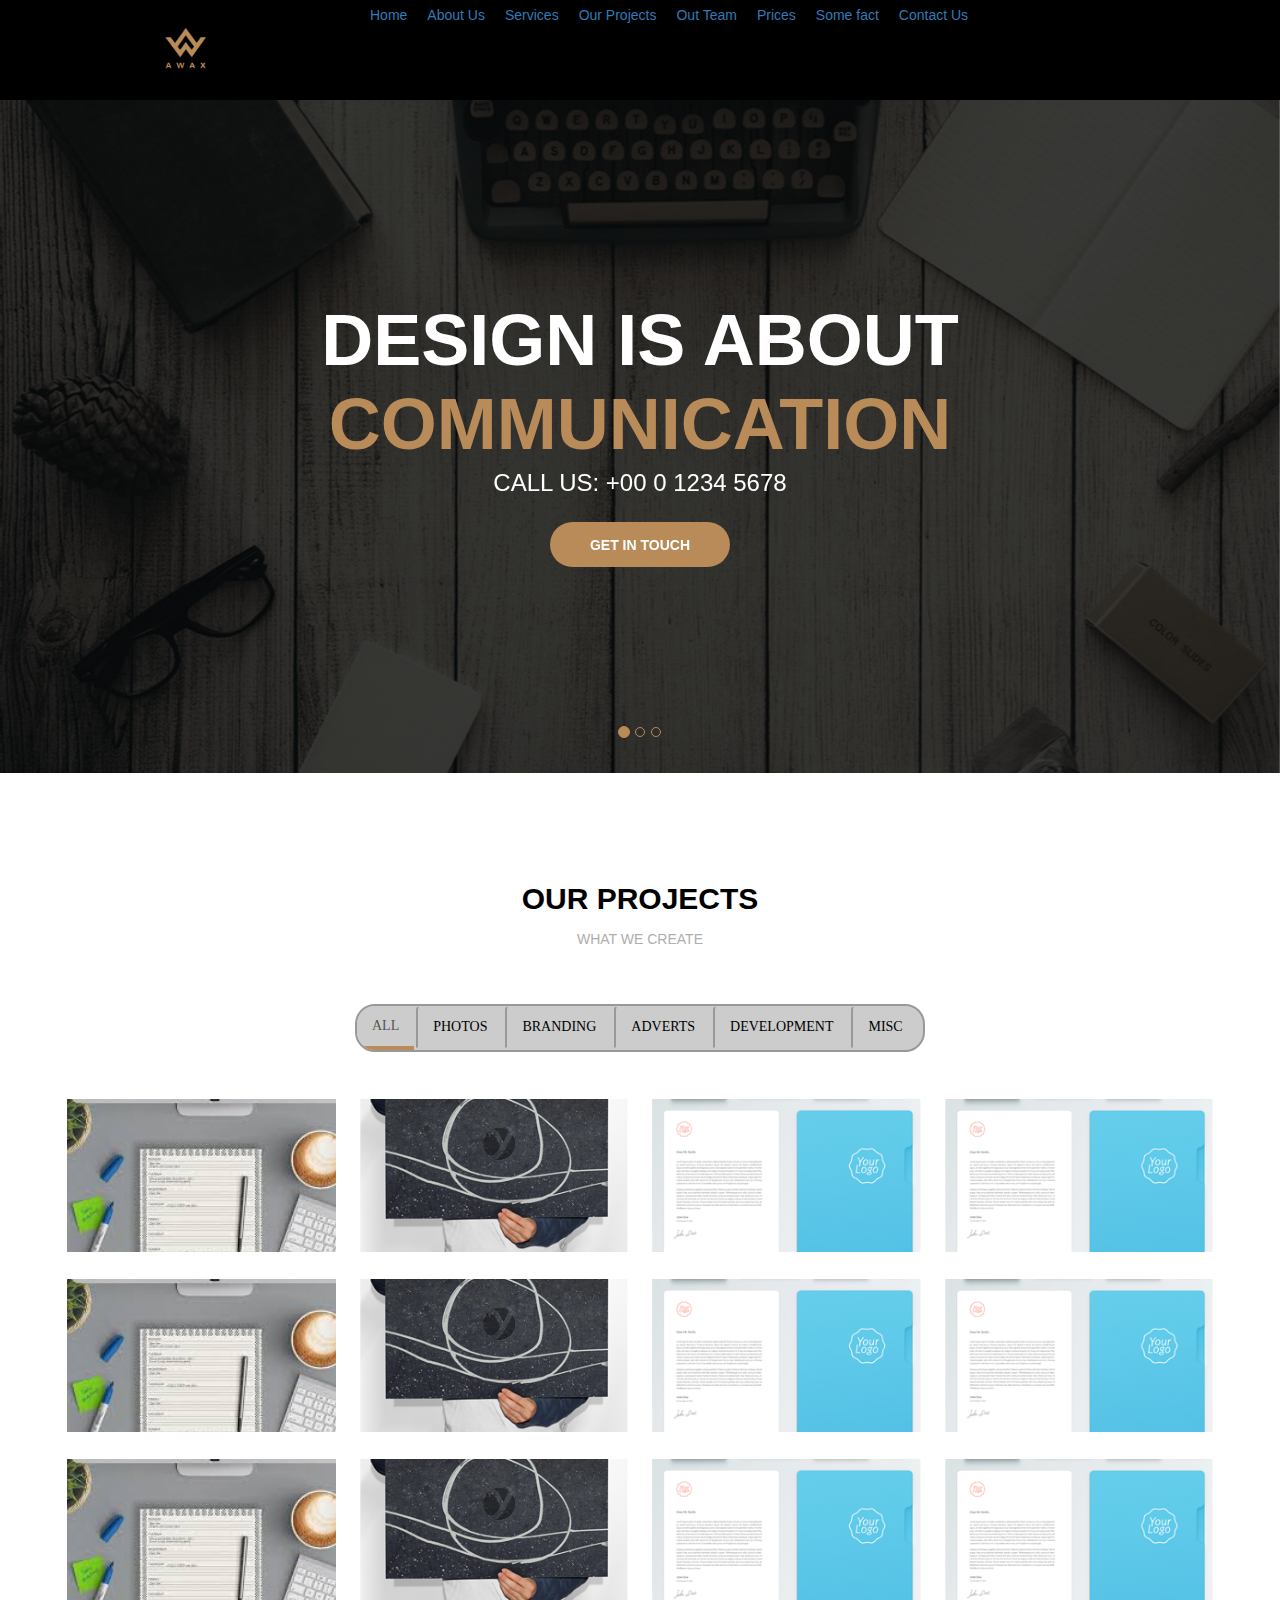
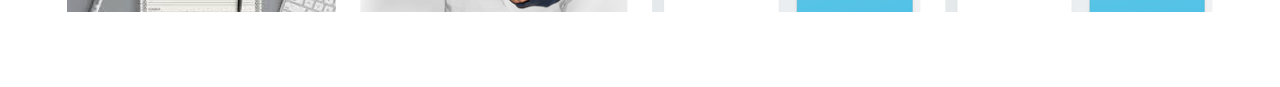
<file: products.html>
<!DOCTYPE html>
<html>
<head>
	<meta charset="utf-8">
	<meta name="viewport" content="width=device-width, initial-scale=1.0">
	<title>portfolio</title>
	<link rel="stylesheet" href="https://cdnjs.cloudflare.com/ajax/libs/font-awesome/4.7.0/css/font-awesome.min.css">
	<link rel="stylesheet" href="https://maxcdn.bootstrapcdn.com/bootstrap/3.3.6/css/bootstrap.min.css">
	 <link rel="stylesheet" href="https://cdnjs.cloudflare.com/ajax/libs/animate.css/3.5.2/animate.min.css">
	<link rel="stylesheet" type="text/css" href="css/style.css">
</head>
<body>
	<section class="menu fluid-container" id="top">
		<div class="container">
			<div class="nav">
				<div class="logo"></div>
				<ul>
					<li><a href="index.html#home">Home</a></li>
					<li><a href="index.html#about">About Us</a></li>
					<li><a href="index.html#services">Services</a></li>
					<li><a href="index.html#projects">Our Projects</a></li>	
					<li><a href="index.html#team">Out Team</a></li>
					<li><a href="index.html#prices">Prices</a></li>
					<li><a href="index.html#facts">Some fact</a></li>	
					<li><a href="index.html#share">Contact Us</a></li>
				</ul>
			</div>
		</div>
	</section>
	<section class="main fluid-container" id="top">
		<div id="carousel-example-generic2" class="carousel slide" data-ride="carousel">
			<ol class="carousel-indicators">
				<li data-target="#carousel-example-generic2" data-slide-to="0" class="active"></li>
				<li data-target="#carousel-example-generic2" data-slide-to="1"></li>
				<li data-target="#carousel-example-generic2" data-slide-to="2"></li>
			</ol>
			<div class="carousel-inner" role="listbox">
				<div class="item active">
					<img src="images/bg-img-01.png">
				</div>
				<div class="item">
					<img src="images/bg-img-01.png">
				</div>
				<div class="item">
					<img src="images/bg-img-01.png">
				</div>
			</div>	
		</div>
		<div class="hero text-center">
			<h1>Design is about</h1>
			<h1><span>communication</span></h1>
			<h3>call us: +00 0 1234 5678 </h3>
			<div class="btn btn-default"><a href="index.html#map">
				GET IN TOUCH</a>
			</div>
		</div>
	</section>
	
	
	<section class="projects fluid-container text-center" id="projects">
		<div class="container">
			<h1> Our projects</h1>
			<h5>What we create</h5>
			<ul class="nav nav-tabs" role="tablist">
				<li role="presentation" class="active"><a href="#all" aria-controls="home" role="tab" data-toggle="tab">all</a></li>
				<li role="presentation"><a href="#photos" aria-controls="profile" role="tab" data-toggle="tab">photos</a></li>
				<li role="presentation"><a href="#branding" aria-controls="messages" role="tab" data-toggle="tab">branding</a></li>
				<li role="presentation" ><a href="#adverts" aria-controls="home" role="tab" data-toggle="tab">adverts</a></li>
				<li role="presentation"><a href="#development" aria-controls="profile" role="tab" data-toggle="tab">development</a></li>
				<li role="presentation"><a href="#misc" aria-controls="messages" role="tab" data-toggle="tab">misc</a></li>
			</ul>
			<div class="tab-content">
				<div role="tabpanel" class="tab-pane active fade in" id="all">
					<div class="row">
						<div class="col col-lg-3 col-md-3 col-sm-6 col-xs-6">
							<div class="layer">
								<div class="photo-ico" data-toggle="modal" data-target="#myModal1" data-backdrop="false">
									<h5>About</h5>
									<p>Praesent metus urna, feugiat a placerat elementum at leo</p>
								</div>
							</div>
							<div class="photo photo-1">
							</div>
						</div>
						<div class="col col-lg-3 col-md-3 col-sm-6 col-xs-6">
							<div class="layer">
								<div class="photo-ico" data-toggle="modal" data-target="#myModal1" data-backdrop="false">
									<h5>About</h5>
									<p>Praesent metus urna, feugiat a placerat elementum at leo</p>
								</div>
							</div>
							<div class="photo photo-2">
							</div>
						</div>
						<div class="col col-lg-3 col-md-3 col-sm-6 col-xs-6">
							<div class="layer">
								<div class="photo-ico" data-toggle="modal" data-target="#myModal1" data-backdrop="false">
									<h5>About</h5>
									<p>Praesent metus urna, feugiat a placerat elementum at leo</p>
								</div>
							</div>
							<div class="photo photo-3">
							</div>
						</div>
						<div class="col col-lg-3 col-md-3 col-sm-6 col-xs-6">
							<div class="layer">
								<div class="photo-ico" data-toggle="modal" data-target="#myModal1" data-backdrop="false">
									<h5>About</h5>
									<p>Praesent metus urna, feugiat a placerat elementum at leo</p>
								</div>
							</div>
							<div class="photo photo-3">
							</div>
						</div>
					</div>
					<div class="row">
						<div class="col col-lg-3 col-md-3 col-sm-6 col-xs-6">
							<div class="layer">
								<div class="photo-ico" data-toggle="modal" data-target="#myModal1" data-backdrop="false">
									<h5>About</h5>
									<p>Praesent metus urna, feugiat a placerat elementum at leo</p>
								</div>
							</div>
							<div class="photo photo-1">
							</div>
						</div>
						<div class="col col-lg-3 col-md-3 col-sm-6 col-xs-6">
							<div class="layer">
								<div class="photo-ico" data-toggle="modal" data-target="#myModal1" data-backdrop="false">
									<h5>About</h5>
									<p>Praesent metus urna, feugiat a placerat elementum at leo</p>
								</div>
							</div>
							<div class="photo photo-2">
							</div>
						</div>
						<div class="col col-lg-3 col-md-3 col-sm-6 col-xs-6">
							<div class="layer">
								<div class="photo-ico" data-toggle="modal" data-target="#myModal1" data-backdrop="false">
									<h5>About</h5>
									<p>Praesent metus urna, feugiat a placerat elementum at leo</p>
								</div>
							</div>
							<div class="photo photo-3">
							</div>
						</div>
						<div class="col col-lg-3 col-md-3 col-sm-6 col-xs-6">
							<div class="layer">
								<div class="photo-ico" data-toggle="modal" data-target="#myModal1" data-backdrop="false">
									<h5>About</h5>
									<p>Praesent metus urna, feugiat a placerat elementum at leo</p>
								</div>
							</div>
							<div class="photo photo-3">
							</div>
						</div>
					</div>
					<div class="row">
						<div class="col col-lg-3 col-md-3 col-sm-6 col-xs-6">
							<div class="layer">
								<div class="photo-ico" data-toggle="modal" data-target="#myModal1" data-backdrop="false">
									<h5>About</h5>
									<p>Praesent metus urna, feugiat a placerat elementum at leo</p>
								</div>
							</div>
							<div class="photo photo-1">
							</div>
						</div>
						<div class="col col-lg-3 col-md-3 col-sm-6 col-xs-6">
							<div class="layer">
								<div class="photo-ico" data-toggle="modal" data-target="#myModal1" data-backdrop="false">
									<h5>About</h5>
									<p>Praesent metus urna, feugiat a placerat elementum at leo</p>
								</div>
							</div>
							<div class="photo photo-2">
							</div>
						</div>
						<div class="col col-lg-3 col-md-3 col-sm-6 col-xs-6">
							<div class="layer">
								<div class="photo-ico" data-toggle="modal" data-target="#myModal1" data-backdrop="false">
									<h5>About</h5>
									<p>Praesent metus urna, feugiat a placerat elementum at leo</p>
								</div>
							</div>
							<div class="photo photo-3">
							</div>
						</div>
						<div class="col col-lg-3 col-md-3 col-sm-6 col-xs-6">
							<div class="layer">
								<div class="photo-ico" data-toggle="modal" data-target="#myModal1" data-backdrop="false">
									<h5>About</h5>
									<p>Praesent metus urna, feugiat a placerat elementum at leo</p>
								</div>
							</div>
							<div class="photo photo-3">
							</div>
						</div>
					</div>
				</div>
		
				<div role="tabpanel" class="tab-pane fade" id="photos">
					<div class="row">
						<div class="col col-lg-3 col-md-3 col-sm-6 col-xs-6">
							<div class="layer">
								<div class="photo-ico" data-toggle="modal" data-target="#myModal1" data-backdrop="false">
									<h5>About</h5>
									<p>Praesent metus urna, feugiat a placerat elementum at leo</p>
								</div>
							</div>
							<div class="photo photo-1">
							</div>
						</div>
						<div class="col col-lg-3 col-md-3 col-sm-6 col-xs-6">
							<div class="layer">
								<div class="photo-ico" data-toggle="modal" data-target="#myModal1" data-backdrop="false">
									<h5>About</h5>
									<p>Praesent metus urna, feugiat a placerat elementum at leo</p>
								</div>
							</div>
							<div class="photo photo-2">
							</div>
						</div>
						<div class="col col-lg-3 col-md-3 col-sm-6 col-xs-6">
							<div class="layer">
								<div class="photo-ico" data-toggle="modal" data-target="#myModal1" data-backdrop="false">
									<h5>About</h5>
									<p>Praesent metus urna, feugiat a placerat elementum at leo</p>
								</div>
							</div>
							<div class="photo photo-3">
							</div>
						</div>
						<div class="col col-lg-3 col-md-3 col-sm-6 col-xs-6">
							<div class="layer">
								<div class="photo-ico" data-toggle="modal" data-target="#myModal1" data-backdrop="false">
									<h5>About</h5>
									<p>Praesent metus urna, feugiat a placerat elementum at leo</p>
								</div>
							</div>
							<div class="photo photo-3">
							</div>
						</div>
					</div>
					<div class="row">
						<div class="col col-lg-3 col-md-3 col-sm-6 col-xs-6">
							<div class="layer">
								<div class="photo-ico" data-toggle="modal" data-target="#myModal1" data-backdrop="false">
									<h5>About</h5>
									<p>Praesent metus urna, feugiat a placerat elementum at leo</p>
								</div>
							</div>
							<div class="photo photo-1">
							</div>
						</div>
						<div class="col col-lg-3 col-md-3 col-sm-6 col-xs-6">
							<div class="layer">
								<div class="photo-ico" data-toggle="modal" data-target="#myModal1" data-backdrop="false">
									<h5>About</h5>
									<p>Praesent metus urna, feugiat a placerat elementum at leo</p>
								</div>
							</div>
							<div class="photo photo-2">
							</div>
						</div>
						<div class="col col-lg-3 col-md-3 col-sm-6 col-xs-6">
							<div class="layer">
								<div class="photo-ico" data-toggle="modal" data-target="#myModal1" data-backdrop="false">
									<h5>About</h5>
									<p>Praesent metus urna, feugiat a placerat elementum at leo</p>
								</div>
							</div>
							<div class="photo photo-3">
							</div>
						</div>
						<div class="col col-lg-3 col-md-3 col-sm-6 col-xs-6">
							<div class="layer">
								<div class="photo-ico" data-toggle="modal" data-target="#myModal1" data-backdrop="false">
									<h5>About</h5>
									<p>Praesent metus urna, feugiat a placerat elementum at leo</p>
								</div>
							</div>
							<div class="photo photo-3">
							</div>
						</div>
					</div>
					<div class="row">
						<div class="col col-lg-3 col-md-3 col-sm-6 col-xs-6">
							<div class="layer">
								<div class="photo-ico" data-toggle="modal" data-target="#myModal1" data-backdrop="false">
									<h5>About</h5>
									<p>Praesent metus urna, feugiat a placerat elementum at leo</p>
								</div>
							</div>
							<div class="photo photo-1">
							</div>
						</div>
						<div class="col col-lg-3 col-md-3 col-sm-6 col-xs-6">
							<div class="layer">
								<div class="photo-ico" data-toggle="modal" data-target="#myModal1" data-backdrop="false">
									<h5>About</h5>
									<p>Praesent metus urna, feugiat a placerat elementum at leo</p>
								</div>
							</div>
							<div class="photo photo-2" data-toggle="modal" data-target="#myModal1" data-backdrop="false">
							</div>
						</div>
						<div class="col col-lg-3 col-md-3 col-sm-6 col-xs-6">
							<div class="layer">
								<div class="photo-ico" data-toggle="modal" data-target="#myModal1" data-backdrop="false">
									<h5>About</h5>
									<p>Praesent metus urna, feugiat a placerat elementum at leo</p>
								</div>
							</div>
							<div class="photo photo-3">
							</div>
						</div>
						<div class="col col-lg-3 col-md-3 col-sm-6 col-xs-6">
							<div class="layer">
								<div class="photo-ico" data-toggle="modal" data-target="#myModal1" data-backdrop="false">
									<h5>About</h5>
									<p>Praesent metus urna, feugiat a placerat elementum at leo</p>
								</div>
							</div>
							<div class="photo photo-3">
							</div>
						</div>
					</div>
				</div>
				<div role="tabpanel" class="tab-pane fade" id="branding">
					<div class="row">
						<div class="col col-lg-3 col-md-3 col-sm-6 col-xs-6">
							<div class="layer">
								<div class="photo-ico" data-toggle="modal" data-target="#myModal1" data-backdrop="false">
									<h5>About</h5>
									<p>Praesent metus urna, feugiat a placerat elementum at leo</p>
								</div>
							</div>
							<div class="photo photo-1">
							</div>
						</div>
						<div class="col col-lg-3 col-md-3 col-sm-6 col-xs-6">
							<div class="layer">
								<div class="photo-ico" data-toggle="modal" data-target="#myModal1" data-backdrop="false">
									<h5>About</h5>
									<p>Praesent metus urna, feugiat a placerat elementum at leo</p>
								</div>
							</div>
							<div class="photo photo-2">
							</div>
						</div>
						<div class="col col-lg-3 col-md-3 col-sm-6 col-xs-6">
							<div class="layer">
								<div class="photo-ico" data-toggle="modal" data-target="#myModal1" data-backdrop="false">
									<h5>About</h5>
									<p>Praesent metus urna, feugiat a placerat elementum at leo</p>
								</div>
							</div>
							<div class="photo photo-3">
							</div>
						</div>
						<div class="col col-lg-3 col-md-3 col-sm-6 col-xs-6">
							<div class="layer">
								<div class="photo-ico" data-toggle="modal" data-target="#myModal1" data-backdrop="false">
									<h5>About</h5>
									<p>Praesent metus urna, feugiat a placerat elementum at leo</p>
								</div>
							</div>
							<div class="photo photo-3">
							</div>
						</div>
					</div>
					<div class="row">
						<div class="col col-lg-3 col-md-3 col-sm-6 col-xs-6">
							<div class="layer">
								<div class="photo-ico" data-toggle="modal" data-target="#myModal1" data-backdrop="false">
									<h5>About</h5>
									<p>Praesent metus urna, feugiat a placerat elementum at leo</p>
								</div>
							</div>
							<div class="photo photo-1">
							</div>
						</div>
						<div class="col col-lg-3 col-md-3 col-sm-6 col-xs-6">
							<div class="layer">
								<div class="photo-ico" data-toggle="modal" data-target="#myModal1" data-backdrop="false">
									<h5>About</h5>
									<p>Praesent metus urna, feugiat a placerat elementum at leo</p>
								</div>
							</div>
							<div class="photo photo-2">
							</div>
						</div>
						<div class="col col-lg-3 col-md-3 col-sm-6 col-xs-6">
							<div class="layer">
								<div class="photo-ico" data-toggle="modal" data-target="#myModal1" data-backdrop="false">
									<h5>About</h5>
									<p>Praesent metus urna, feugiat a placerat elementum at leo</p>
								</div>
							</div>
							<div class="photo photo-3">
							</div>
						</div>
						<div class="col col-lg-3 col-md-3 col-sm-6 col-xs-6">
							<div class="layer">
								<div class="photo-ico" data-toggle="modal" data-target="#myModal1" data-backdrop="false">
									<h5>About</h5>
									<p>Praesent metus urna, feugiat a placerat elementum at leo</p>
								</div>
							</div>
							<div class="photo photo-3">
							</div>
						</div>
					</div>
					<div class="row">
						<div class="col col-lg-3 col-md-3 col-sm-6 col-xs-6">
							<div class="layer">
								<div class="photo-ico" data-toggle="modal" data-target="#myModal1" data-backdrop="false">
									<h5>About</h5>
									<p>Praesent metus urna, feugiat a placerat elementum at leo</p>
								</div>
							</div>
							<div class="photo photo-1">
							</div>
						</div>
						<div class="col col-lg-3 col-md-3 col-sm-6 col-xs-6">
							<div class="layer">
								<div class="photo-ico" data-toggle="modal" data-target="#myModal1" data-backdrop="false">
									<h5>About</h5>
									<p>Praesent metus urna, feugiat a placerat elementum at leo</p>
								</div>
							</div>
							<div class="photo photo-2">
							</div>
						</div>
						<div class="col col-lg-3 col-md-3 col-sm-6 col-xs-6">
							<div class="layer">
								<div class="photo-ico" data-toggle="modal" data-target="#myModal1" data-backdrop="false">
									<h5>About</h5>
									<p>Praesent metus urna, feugiat a placerat elementum at leo</p>
								</div>
							</div>
							<div class="photo photo-3">
							</div>
						</div>
						<div class="col col-lg-3 col-md-3 col-sm-6 col-xs-6">
							<div class="layer">
								<div class="photo-ico" data-toggle="modal" data-target="#myModal1" data-backdrop="false">
									<h5>About</h5>
									<p>Praesent metus urna, feugiat a placerat elementum at leo</p>
								</div>
							</div>
							<div class="photo photo-3">
							</div>
						</div>
					</div>
				</div>
				<div role="tabpanel" class="tab-pane fade" id="adverts">
					<div class="row">
						<div class="col col-lg-3 col-md-3 col-sm-6 col-xs-6">
							<div class="layer">
								<div class="photo-ico" data-toggle="modal" data-target="#myModal1" data-backdrop="false">
									<h5>About</h5>
									<p>Praesent metus urna, feugiat a placerat elementum at leo</p>
								</div>
							</div>
							<div class="photo photo-1">
							</div>
						</div>
						<div class="col col-lg-3 col-md-3 col-sm-6 col-xs-6">
							<div class="layer">
								<div class="photo-ico" data-toggle="modal" data-target="#myModal1" data-backdrop="false">
									<h5>About</h5>
									<p>Praesent metus urna, feugiat a placerat elementum at leo</p>
								</div>
							</div>
							<div class="photo photo-2">
							</div>
						</div>
						<div class="col col-lg-3 col-md-3 col-sm-6 col-xs-6">
							<div class="layer">
								<div class="photo-ico" data-toggle="modal" data-target="#myModal1" data-backdrop="false">
									<h5>About</h5>
									<p>Praesent metus urna, feugiat a placerat elementum at leo</p>
								</div>
							</div>
							<div class="photo photo-3">
							</div>
						</div>
						<div class="col col-lg-3 col-md-3 col-sm-6 col-xs-6">
							<div class="layer">
								<div class="photo-ico" data-toggle="modal" data-target="#myModal1" data-backdrop="false">
									<h5>About</h5>
									<p>Praesent metus urna, feugiat a placerat elementum at leo</p>
								</div>
							</div>
							<div class="photo photo-3">
							</div>
						</div>
					</div>
					<div class="row">
						<div class="col col-lg-3 col-md-3 col-sm-6 col-xs-6">
							<div class="layer">
								<div class="photo-ico" data-toggle="modal" data-target="#myModal1" data-backdrop="false">
									<h5>About</h5>
									<p>Praesent metus urna, feugiat a placerat elementum at leo</p>
								</div>
							</div>
							<div class="photo photo-1">
							</div>
						</div>
						<div class="col col-lg-3 col-md-3 col-sm-6 col-xs-6">
							<div class="layer">
								<div class="photo-ico" data-toggle="modal" data-target="#myModal1" data-backdrop="false">
									<h5>About</h5>
									<p>Praesent metus urna, feugiat a placerat elementum at leo</p>
								</div>
							</div>
							<div class="photo photo-2">
							</div>
						</div>
						<div class="col col-lg-3 col-md-3 col-sm-6 col-xs-6">
							<div class="layer">
								<div class="photo-ico" data-toggle="modal" data-target="#myModal1" data-backdrop="false">
									<h5>About</h5>
									<p>Praesent metus urna, feugiat a placerat elementum at leo</p>
								</div>
							</div>
							<div class="photo photo-3">
							</div>
						</div>
						<div class="col col-lg-3 col-md-3 col-sm-6 col-xs-6">
							<div class="layer">
								<div class="photo-ico" data-toggle="modal" data-target="#myModal1" data-backdrop="false">
									<h5>About</h5>
									<p>Praesent metus urna, feugiat a placerat elementum at leo</p>
								</div>
							</div>
							<div class="photo photo-3">
							</div>
						</div>
					</div>
					<div class="row">
						<div class="col col-lg-3 col-md-3 col-sm-6 col-xs-6">
							<div class="layer">
								<div class="photo-ico" data-toggle="modal" data-target="#myModal1" data-backdrop="false">
									<h5>About</h5>
									<p>Praesent metus urna, feugiat a placerat elementum at leo</p>
								</div>
							</div>
							<div class="photo photo-1">
							</div>
						</div>
						<div class="col col-lg-3 col-md-3 col-sm-6 col-xs-6">
							<div class="layer">
								<div class="photo-ico" data-toggle="modal" data-target="#myModal1" data-backdrop="false">
									<h5>About</h5>
									<p>Praesent metus urna, feugiat a placerat elementum at leo</p>
								</div>
							</div>
							<div class="photo photo-2">
							</div>
						</div>
						<div class="col col-lg-3 col-md-3 col-sm-6 col-xs-6">
							<div class="layer">
								<div class="photo-ico" data-toggle="modal" data-target="#myModal1" data-backdrop="false">
									<h5>About</h5>
									<p>Praesent metus urna, feugiat a placerat elementum at leo</p>
								</div>
							</div>
							<div class="photo photo-3">
							</div>
						</div>
						<div class="col col-lg-3 col-md-3 col-sm-6 col-xs-6">
							<div class="layer">
								<div class="photo-ico" data-toggle="modal" data-target="#myModal1" data-backdrop="false">
									<h5>About</h5>
									<p>Praesent metus urna, feugiat a placerat elementum at leo</p>
								</div>
							</div>
							<div class="photo photo-3">
							</div>
						</div>
					</div>
				</div>
				<div role="tabpanel" class="tab-pane fade" id="development">
					<div class="row">
						<div class="col col-lg-3 col-md-3 col-sm-6 col-xs-6">
							<div class="layer">
								<div class="photo-ico" data-toggle="modal" data-target="#myModal1" data-backdrop="false">
									<h5>About</h5>
									<p>Praesent metus urna, feugiat a placerat elementum at leo</p>
								</div>
							</div>
							<div class="photo photo-1">
							</div>
						</div>
						<div class="col col-lg-3 col-md-3 col-sm-6 col-xs-6">
							<div class="layer">
								<div class="photo-ico" data-toggle="modal" data-target="#myModal1" data-backdrop="false">
									<h5>About</h5>
									<p>Praesent metus urna, feugiat a placerat elementum at leo</p>
								</div>
							</div>
							<div class="photo photo-2">
							</div>
						</div>
						<div class="col col-lg-3 col-md-3 col-sm-6 col-xs-6">
							<div class="layer">
								<div class="photo-ico" data-toggle="modal" data-target="#myModal1" data-backdrop="false">
									<h5>About</h5>
									<p>Praesent metus urna, feugiat a placerat elementum at leo</p>
								</div>
							</div>
							<div class="photo photo-3">
							</div>
						</div>
						<div class="col col-lg-3 col-md-3 col-sm-6 col-xs-6">
							<div class="layer">
								<div class="photo-ico" data-toggle="modal" data-target="#myModal1" data-backdrop="false">
									<h5>About</h5>
									<p>Praesent metus urna, feugiat a placerat elementum at leo</p>
								</div>
							</div>
							<div class="photo photo-3">
							</div>
						</div>
					</div>
					<div class="row">
						<div class="col col-lg-3 col-md-3 col-sm-6 col-xs-6">
							<div class="layer">
								<div class="photo-ico" data-toggle="modal" data-target="#myModal1" data-backdrop="false">
									<h5>About</h5>
									<p>Praesent metus urna, feugiat a placerat elementum at leo</p>
								</div>
							</div>
							<div class="photo photo-1" >
							</div>
						</div>
						<div class="col col-lg-3 col-md-3 col-sm-6 col-xs-6">
							<div class="layer">
								<div class="photo-ico" data-toggle="modal" data-target="#myModal1" data-backdrop="false">
									<h5>About</h5>
									<p>Praesent metus urna, feugiat a placerat elementum at leo</p>
								</div>
							</div>
							<div class="photo photo-2">
							</div>
						</div>
						<div class="col col-lg-3 col-md-3 col-sm-6 col-xs-6">
							<div class="layer">
								<div class="photo-ico" data-toggle="modal" data-target="#myModal1" data-backdrop="false">
									<h5>About</h5>
									<p>Praesent metus urna, feugiat a placerat elementum at leo</p>
								</div>
							</div>
							<div class="photo photo-3">
							</div>
						</div>
						<div class="col col-lg-3 col-md-3 col-sm-6 col-xs-6">
							<div class="layer">
								<div class="photo-ico" data-toggle="modal" data-target="#myModal1" data-backdrop="false">
									<h5>About</h5>
									<p>Praesent metus urna, feugiat a placerat elementum at leo</p>
								</div>
							</div>
							<div class="photo photo-3">
							</div>
						</div>
					</div>
					<div class="row">
						<div class="col col-lg-3 col-md-3 col-sm-6 col-xs-6">
							<div class="layer">
								<div class="photo-ico" data-toggle="modal" data-target="#myModal1" data-backdrop="false">
									<h5>About</h5>
									<p>Praesent metus urna, feugiat a placerat elementum at leo</p>
								</div>
							</div>
							<div class="photo photo-1">
							</div>
						</div>
						<div class="col col-lg-3 col-md-3 col-sm-6 col-xs-6">
							<div class="layer">
								<div class="photo-ico" data-toggle="modal" data-target="#myModal1" data-backdrop="false">
									<h5>About</h5>
									<p>Praesent metus urna, feugiat a placerat elementum at leo</p>
								</div>
							</div>
							<div class="photo photo-2">
							</div>
						</div>
						<div class="col col-lg-3 col-md-3 col-sm-6 col-xs-6">
							<div class="layer">
								<div class="photo-ico" data-toggle="modal" data-target="#myModal1" data-backdrop="false">
									<h5>About</h5>
									<p>Praesent metus urna, feugiat a placerat elementum at leo</p>
								</div>
							</div>
							<div class="photo photo-3">
							</div>
						</div>
						<div class="col col-lg-3 col-md-3 col-sm-6 col-xs-6">
							<div class="layer">
								<div class="photo-ico" data-toggle="modal" data-target="#myModal1" data-backdrop="false">
									<h5>About</h5>
									<p>Praesent metus urna, feugiat a placerat elementum at leo</p>
								</div>
							</div>
							<div class="photo photo-3">
							</div>
						</div>
					</div>
				</div>
				<div role="tabpanel" class="tab-pane fade" id="misc">
					<div class="row">
						<div class="col col-lg-3 col-md-3 col-sm-6 col-xs-6">
							<div class="layer">
								<div class="photo-ico" data-toggle="modal" data-target="#myModal1" data-backdrop="false">
									<h5>About</h5>
									<p>Praesent metus urna, feugiat a placerat elementum at leo</p>
								</div>
							</div>
							<div class="photo photo-1">
							</div>
						</div>
						<div class="col col-lg-3 col-md-3 col-sm-6 col-xs-6">
							<div class="layer">
								<div class="photo-ico" data-toggle="modal" data-target="#myModal1" data-backdrop="false">
									<h5>About</h5>
									<p>Praesent metus urna, feugiat a placerat elementum at leo</p>
								</div>
							</div>
							<div class="photo photo-2">
							</div>
						</div>
						<div class="col col-lg-3 col-md-3 col-sm-6 col-xs-6">
							<div class="layer">
								<div class="photo-ico" data-toggle="modal" data-target="#myModal1" data-backdrop="false">
									<h5>About</h5>
									<p>Praesent metus urna, feugiat a placerat elementum at leo</p>
								</div>
							</div>
							<div class="photo photo-3">
							</div>
						</div>
						<div class="col col-lg-3 col-md-3 col-sm-6 col-xs-6">
							<div class="layer">
								<div class="photo-ico" data-toggle="modal" data-target="#myModal1" data-backdrop="false">
									<h5>About</h5>
									<p>Praesent metus urna, feugiat a placerat elementum at leo</p>
								</div>
							</div>
							<div class="photo photo-3">
							</div>
						</div>
					</div>
					<div class="row">
						<div class="col col-lg-3 col-md-3 col-sm-6 col-xs-6">
							<div class="layer">
								<div class="photo-ico" data-toggle="modal" data-target="#myModal1" data-backdrop="false">
									<h5>About</h5>
									<p>Praesent metus urna, feugiat a placerat elementum at leo</p>
								</div>
							</div>
							<div class="photo photo-1">
							</div>
						</div>
						<div class="col col-lg-3 col-md-3 col-sm-6 col-xs-6">
							<div class="layer">
								<div class="photo-ico" data-toggle="modal" data-target="#myModal1" data-backdrop="false">
									<h5>About</h5>
									<p>Praesent metus urna, feugiat a placerat elementum at leo</p>
								</div>
							</div>
							<div class="photo photo-2">
							</div>
						</div>
						<div class="col col-lg-3 col-md-3 col-sm-6 col-xs-6">
							<div class="layer">
								<div class="photo-ico" data-toggle="modal" data-target="#myModal1" data-backdrop="false">
									<h5>About</h5>
									<p>Praesent metus urna, feugiat a placerat elementum at leo</p>
								</div>
							</div>
							<div class="photo photo-3">
							</div>
						</div>
						<div class="col col-lg-3 col-md-3 col-sm-6 col-xs-6">
							<div class="layer">
								<div class="photo-ico" data-toggle="modal" data-target="#myModal1" data-backdrop="false">
									<h5>About</h5>
									<p>Praesent metus urna, feugiat a placerat elementum at leo</p>
								</div>
							</div>
							<div class="photo photo-3">
							</div>
						</div>
					</div>
					<div class="row">
						<div class="col col-lg-3 col-md-3 col-sm-6 col-xs-6">
							<div class="layer">
								<div class="photo-ico" data-toggle="modal" data-target="#myModal1" data-backdrop="false">
									<h5>About</h5>
									<p>Praesent metus urna, feugiat a placerat elementum at leo</p>
								</div>
							</div>
							<div class="photo photo-1">
							</div>
						</div>
						<div class="col col-lg-3 col-md-3 col-sm-6 col-xs-6">
							<div class="layer">
								<div class="photo-ico" data-toggle="modal" data-target="#myModal1" data-backdrop="false">
									<h5>About</h5>
									<p>Praesent metus urna, feugiat a placerat elementum at leo</p>
								</div>
							</div>
							<div class="photo photo-2">
							</div>
						</div>
						<div class="col col-lg-3 col-md-3 col-sm-6 col-xs-6">
							<div class="layer">
								<div class="photo-ico" data-toggle="modal" data-target="#myModal1" data-backdrop="false">
									<h5>About</h5>
									<p>Praesent metus urna, feugiat a placerat elementum at leo</p>
								</div>
							</div>
							<div class="photo photo-3">
							</div>
						</div>
						<div class="col col-lg-3 col-md-3 col-sm-6 col-xs-6">
							<div class="layer">
								<div class="photo-ico" data-toggle="modal" data-target="#myModal1" data-backdrop="false">
									<h5>About</h5>
									<p>Praesent metus urna, feugiat a placerat elementum at leo</p>
								</div>
							</div>
							<div class="photo photo-3">
							</div>
						</div>
					</div>
				</div>
			</div>
		</div>
	</section>
	<!-- Scripts --> 
    <script src="https://code.jquery.com/jquery-1.12.3.min.js"></script>
    <script src="https://maxcdn.bootstrapcdn.com/bootstrap/3.3.6/js/bootstrap.min.js"></script>
	<script type="text/javascript" src="js/scripts.js"></script>
</body>
</html>
</file>
<file: css/style.css>
.photo-1 {
  background-image: url("../images/image6.jpg"); }

.photo-2 {
  background-image: url("../images/image1.png"); }

.photo-3 {
  background-image: url("../images/image2.png"); }

.photo-4 {
  background-image: url("../images/image3.png"); }

.photo-5 {
  background-image: url("../images/image4.png"); }

.photo-6 {
  background-image: url("../images/image5.png"); }

.face-1 {
  background-image: url("../images/img-team-1.png"); }

.face-2 {
  background-image: url("../images/img-team-2.png"); }

.face-3 {
  background-image: url("../images/img-team-3.png"); }

* {
  margin: 0;
  padding: 0;
  font-family: "Montserrat", sans-serif;
  box-sizing: border-box;
  color: #373737; }

h1 {
  font-size: 30px;
  line-height: 30px;
  color: #000;
  text-transform: uppercase;
  font-weight: 700; }

h5 {
  font-size: 14px;
  line-height: 30px;
  color: #aeaeae;
  text-transform: uppercase; }

.btn {
  width: 180px;
  height: 45px;
  background: #b88b58;
  border-style: none;
  border-radius: 25px; }
  .btn:hover {
    background: -webkit-linear-gradient(left, #fff, #b88b58); }
    .btn:hover * {
      font-size: 18px;
      transition: 0.3s; }
  .btn:active {
    background: #000; }
  .btn a {
    font-size: 14px;
    text-transform: uppercase;
    font-weight: 700;
    line-height: 35px;
    color: #fff;
    text-decoration: none; }

.carousel-indicators li {
  border-color: #b88b58; }

.carousel-indicators .active {
  background-color: #b88b58; }

.carousel img {
  width: 100%; }

.menu {
  background-color: #000;
  color: #fff; }
  .menu .nav {
    width: 960px;
    margin: 0 auto;
    height: 100px; }
    .menu .nav .logo {
      float: left;
      margin: 25px 150px 25px 0;
      height: 50px;
      width: 50px;
      display: inline-block;
      line-height: 100px;
      background-image: url("../images/logo.PNG");
      background-size: cover; }
    .menu .nav ul {
      margin: 0;
      padding: 0;
      height: 100px;
      display: inline-block; }
      .menu .nav ul li {
        display: inline-block;
        float: left;
        padding: 5px 10px;
        height: 100px; }
        .menu .nav ul li:hover {
          cursor: pointer;
          border-bottom: 5px solid #b88b58; }
      .menu .nav ul a * {
        text-decoration: none;
        font-family: "Gotham Rounded";
        text-align: center;
        text-transform: uppercase;
        font-weight: 700;
        color: #fff;
        height: 100px;
        line-height: 100px; }

.main {
  width: 100%;
  height: 740px;
  padding: 0; }
  .main #carousel-example-generic2 {
    height: 740px; }
    .main #carousel-example-generic2 .carousel-inner {
      height: 740px; }
    .main #carousel-example-generic2 .carousel-indicators {
      bottom: 50px; }
  .main * {
    color: #fff; }
  .main .hero {
    position: relative;
    top: -540px;
    width: 90%;
    height: 500px;
    margin: 40px auto; }
    .main .hero * {
      margin: 15px auto; }
    .main .hero h1 {
      text-transform: uppercase;
      font-weight: 700;
      font-size: 72px;
      line-height: 69px; }
      .main .hero h1 span {
        color: #b88b58; }
    .main .hero h3 {
      font-size: 24px;
      font-weight: 400;
      line-height: 18px;
      text-transform: uppercase; }

.about {
  min-height: 500px;
  padding: 70px 0 20px; }
  .about .row {
    padding: 40px 0; }
    .about .row .col {
      text-align: left; }
      .about .row .col iframe {
        width: 100%;
        height: 270px;
        box-shadow: 0 13px 24px rgba(0, 0, 1, 0.42); }
      .about .row .col p {
        line-height: 25px; }
    .about .row .btn {
      width: 192px;
      margin: 30px 0;
      border-radius: 5px; }

.services {
  min-height: 400px;
  background: #000;
  padding: 40px 0; }
  .services h1 {
    color: #fff; }
  .services h5 {
    color: #aeaeae; }
  .services h3 {
    color: #fff;
    text-transform: uppercase;
    font-size: 18px; }
  .services p {
    font-size: 12px; }
  .services .ico {
    width: 60px;
    height: 60px;
    margin: 0 auto;
    background-size: cover; }
    .services .ico:hover {
      animation: rubberBand 1s;
      cursor: pointer; }
  .services .star {
    background-image: url("../images/star.png"); }
  .services .support {
    background-image: url("../images/support.png"); }
  .services .clock {
    background-image: url("../images/clock.png"); }
  .services .quality {
    background-image: url("../images/quality.png"); }
  .services .row {
    margin: 40px 0;
    border-left: 2px solid #bebebe; }
    .services .row .col {
      border-right: 2px solid #bebebe;
      padding: 20px;
      height: 180px; }

.projects {
  padding: 60px 0; }
  .projects .nav-tabs {
    margin: 50px auto 35px;
    width: 570px;
    border: 2px solid #999;
    border-radius: 20px;
    overflow: hidden;
    background-color: #ccc;
    text-transform: uppercase;
    padding: 0; }
    .projects .nav-tabs * {
      color: #000;
      font-size: 14px;
      font-family: "Gotham Rounded"; }
    .projects .nav-tabs li a {
      border-left: 2px solid #999; }
      .projects .nav-tabs li a:hover {
        border-bottom: 5px solid #888;
        box-sizing: border-box; }
    .projects .nav-tabs .active a {
      background: #ccc;
      border: none;
      border-bottom: 5px solid #b88b58; }
  .projects .btn {
    margin-top: 20px; }
  .projects .col {
    padding: 12px;
    position: relative;
    overflow: hidden;
    height: 165px;
    margin-bottom: 15px; }
    .projects .col .photo {
      height: 165px;
      z-index: 3;
      background-size: cover;
      background-position: center;
      width: 100%; }
    .projects .col .layer {
      height: 165px;
      z-index: 2;
      width: calc(100% - 25px);
      position: absolute;
      top: 165px; }
      .projects .col .layer .photo-ico {
        cursor: pointer;
        width: 70%;
        font-size: 12px;
        margin: 35px auto;
        text-align: center;
        visibility: hidden; }
        .projects .col .layer .photo-ico h5 {
          font-size: 18px;
          padding: 0 0 0 5px;
          color: #fff; }
        .projects .col .layer .photo-ico p {
          color: #fff; }
    .projects .col:hover .layer {
      top: 12px;
      background: rgba(0, 0, 0, 0.8);
      transition: top 0.5s ease-in; }
    .projects .col:hover .photo-ico {
      visibility: visible;
      color: #b88b58;
      transition: 0.4s ease-in 0.5s; }

.team .carousel img {
  height: 700px; }
.team .carousel-inner .carousel-caption {
  left: 0;
  width: 100%; }
.team h1, .team h5 {
  color: #fff; }
.team .row {
  margin: 25px 0; }
  .team .row .col {
    background-color: #fff;
    margin: 1%;
    width: 31%;
    padding: 0 60px; }
    .team .row .col h3 {
      font-size: 21px; }
    .team .row .col p {
      font-size: 14px; }
  .team .row .col-fa {
    width: 33px;
    margin: 20px 2px;
    padding: 0;
    display: block;
    float: left; }
  .team .row .fa {
    background-color: #ccc;
    border-radius: 50%;
    width: 33px;
    height: 33px;
    font-size: 16px;
    line-height: 30px;
    cursor: pointer;
    color: #fff; }
    .team .row .fa:hover {
      color: #fff;
      transform: scale(1.2);
      transition: transform 0.5s 0s;
      background: #b88b58; }
.team .face {
  width: 13vw;
  max-width: 175px;
  height: 13vw;
  max-height: 175px;
  margin: 40px auto;
  background-size: cover; }

.clients {
  background: #f5f6f7;
  height: 700px; }
  .clients .carousel-caption {
    padding: 0 110px; }
  .clients .face {
    width: 10vw;
    max-width: 135px;
    height: 10vw;
    max-height: 135px;
    margin: 90px auto 20px;
    background-size: cover; }
  .clients .carousel img {
    height: 700px; }
  .clients h3 {
    font-size: 24px;
    color: #000;
    font-weight: 700; }
  .clients h6 {
    color: #000;
    margin-bottom: 50px;
    font-size: 18px; }
  .clients p {
    margin-bottom: 110px;
    color: #7e7e7e;
    font-size: 14px;
    font-weight: 300; }

.logo .col {
  height: 150px;
  padding: 50px 0 50px 40px; }

.prices {
  padding: 40px 0;
  background: url("../images/bg.png");
  background-size: cover; }
  .prices .col {
    background: #fff;
    margin: 20px 1%;
    padding-top: 20px;
    width: 23%;
    cursor: help; }
    .prices .col h1 {
      line-height: 10px; }
  .prices p {
    line-height: 10px;
    margin: 5px;
    font-family: "Gotham Rounded"; }
  .prices h2 {
    font-size: 14px;
    text-transform: uppercase;
    color: #000; }
  .prices h6 {
    font-size: 10px;
    text-transform: uppercase;
    margin-bottom: 30px; }
  .prices .btn {
    margin: 20px 0 40px;
    width: 15vw;
    max-width: 180px;
    color: #fff;
    font-size: 16px;
    font-weight: 600;
    text-transform: uppercase;
    line-height: 33px; }
    .prices .btn:hover {
      font-size: 18px;
      transition: 0.3s; }

.products {
  height: 720px;
  text-shadow: none; }
  .products .carousel-indicators {
    bottom: 90px; }
  .products .carousel-caption {
    text-shadow: 0 0 0 black;
    width: 100%;
    left: 0;
    height: 680px; }
  .products .carousel img {
    height: 720px; }
  .products .row {
    margin-top: 25px;
    border-bottom: 1px solid #ccc;
    padding-bottom: 15px; }
    .products .row .boxes {
      background: url("../images/img.png");
      background-repeat: no-repeat;
      height: 380px;
      margin-top: 25px; }
    .products .row .col {
      text-align: left;
      padding: 10px; }
      .products .row .col h3 {
        text-transform: uppercase;
        font-size: 21px;
        color: #242424;
        font-weight: 700;
        margin-top: 35px; }
      .products .row .col p {
        color: #5b5b5b;
        font-size: 14px;
        font-weight: 300; }
  .products .btn {
    margin-top: 60px;
    width: 192px;
    border-radius: 5px;
    font-size: 14px;
    font-weight: 600;
    text-transform: uppercase;
    line-height: 35px;
    color: #fff; }
    .products .btn:hover {
      font-size: 18px;
      transition: 0.3s; }

.facts {
  min-height: 400px;
  background: #000;
  padding: 40px 0; }
  .facts h1 {
    color: #fff; }
  .facts h5 {
    color: #aeaeae; }
  .facts h3 {
    color: #fff;
    text-transform: uppercase;
    font-size: 18px; }
  .facts p {
    font-size: 12px; }
  .facts .row {
    margin-top: 15px; }
    .facts .row .col {
      padding: 0 20px; }
      .facts .row .col h1 {
        color: #b88b58;
        font-size: 48px; }
      .facts .row .col hr {
        width: 18px;
        height: 2px;
        margin: 0 auto;
        color: #7e7e7e;
        border-color: #7e7e7e;
        background-color: #7e7e7e;
        margin-top: 20px;
        margin-bottom: -10px; }
      .facts .row .col .row:first-child {
        height: 115px; }
      .facts .row .col .row:nth-child(2) {
        height: 50px; }

.share {
  box-shadow: 2px 2px 2px #ccc;
  padding-top: 20px;
  height: 85px;
  overflow: hidden; }
  .share p {
    line-height: 50px; }
  .share .share-box {
    width: 590px;
    margin: 0 auto;
    line-height: 50px;
    padding: 0;
    height: 85px; }
  .share i {
    float: left; }
  .share .col {
    float: left;
    width: 400px; }
    .share .col:first-child {
      width: 190px;
      line-height: 10px; }
    .share .col .col {
      float: left;
      width: 42px;
      display: inline-block; }
  .share .fa {
    display: inline-block;
    float: left;
    background-color: #fff;
    border-radius: 50%;
    width: 30px;
    height: 30px;
    margin: 10px;
    font-size: 20px;
    box-sizing: border-box;
    line-height: 30px;
    text-align: center;
    cursor: pointer; }
  .share .fa-twitter {
    background-color: #66CCFF;
    color: #fff; }
    .share .fa-twitter:hover {
      background-color: #fff;
      border: 1px solid #66CCFF;
      color: #66CCFF; }
  .share .fa-facebook {
    background-color: #3366FF;
    color: #fff; }
    .share .fa-facebook:hover {
      color: #3366FF;
      background-color: #fff;
      border: 1px solid #3366FF; }
  .share .fa-google-plus {
    background-color: #FF3333;
    color: #fff; }
    .share .fa-google-plus:hover {
      color: #FF3333;
      background-color: #fff;
      border: 1px solid #FF3333; }
  .share .fa-linkedin {
    background-color: #127cb4;
    color: #fff; }
    .share .fa-linkedin:hover {
      color: #127cb4;
      background-color: #fff;
      border: 1px solid #127cb4; }
  .share .fa-pinterest-p {
    background-color: #b71c29;
    color: #fff; }
    .share .fa-pinterest-p:hover {
      color: #b71c29;
      background-color: #fff;
      border: 1px solid #b71c29; }
  .share .fa-share-alt {
    line-height: 40px;
    font-size: 30px;
    margin: 4px 10px;
    color: #b88b58; }

.contact {
  padding: 40px 0; }
  .contact .ct-box {
    width: 550px;
    margin: 0 auto; }
    .contact .ct-box .btn {
      margin-bottom: 30px;
      width: 192px;
      border-radius: 5px;
      font-size: 14px;
      font-weight: 600;
      text-transform: uppercase;
      line-height: 35px;
      color: #fff; }
      .contact .ct-box .btn:hover {
        font-size: 18px;
        transition: 0.3s; }
    .contact .ct-box form {
      margin: 60px 0 40px; }
      .contact .ct-box form input {
        border: none;
        border-bottom: 2px solid #ccc;
        -webkit-box-shadow: none;
        box-shadow: none; }
      .contact .ct-box form #name {
        width: 47%;
        margin-right: 6%;
        float: left; }
      .contact .ct-box form #Email {
        width: 47%; }
      .contact .ct-box form #subject {
        margin-top: 30px; }
      .contact .ct-box form #massage {
        margin-top: 60px; }

.map {
  background: url("../images/map.png");
  background-size: cover;
  background-position: center;
  height: 416px;
  padding: 28px 10vw; }
  .map .place-info {
    width: 540px;
    height: 360px;
    background: #fff;
    padding: 50px 20px; }
    .map .place-info .col {
      height: 40px;
      line-height: 30px;
      margin: 10px;
      font-family: "Gotham Rounded"; }
      .map .place-info .col i {
        font-size: 20px;
        display: inline-block;
        border-radius: 50%;
        width: 36px;
        height: 36px;
        background: #ccc;
        color: #fff;
        line-height: 36px;
        text-align: center;
        margin: 0 20px; }

.footer {
  min-height: 260px;
  padding: 10px;
  background-color: #000; }
  .footer .row {
    width: 100%;
    max-width: 1000px;
    margin: 30px auto;
    padding: 0;
    max-height: 650px; }
    .footer .row .col {
      padding-left: 10px; }
      .footer .row .col .row {
        margin: 0 auto; }
  .footer .col {
    max-height: 300px;
    text-align: left;
    margin: 0;
    padding: 0 20px; }
  .footer .col-i {
    width: 35px;
    margin: 4px;
    height: 35px;
    float: left; }
    .footer .col-i .fa {
      background-color: #373737;
      width: 35px;
      height: 35px;
      border-radius: 50%;
      text-align: center;
      font-size: 20px;
      line-height: 35px;
      visibility: visible;
      color: #fff; }
      .footer .col-i .fa:hover {
        cursor: pointer;
        font-size: 24px;
        transition: .3s;
        background: #b88b58; }
  .footer .btn {
    margin: 5px 0 40px;
    width: 192px;
    border-radius: 5px;
    font-size: 14px;
    font-weight: 600;
    text-transform: uppercase;
    line-height: 35px;
    color: #fff; }
    .footer .btn:hover {
      font-size: 18px;
      transition: 0.3s; }
  .footer .subscribe {
    background: url("../images/bg1.png");
    text-align: center; }
    .footer .subscribe input {
      margin: 35px auto 20px;
      width: 70%;
      border: none;
      border-bottom: 3px solid #ccc;
      background: transparent;
      text-align: center;
      text-transform: uppercase;
      -webkit-box-shadow: none;
      box-shadow: none; }
  .footer span {
    color: #fff;
    display: block;
    margin-top: 110px; }
  .footer p {
    font-size: 12px;
    color: #7e7e7e; }

#myModal {
  top: 100px; }
  #myModal .modal-content {
    width: 300px;
    margin: 0 auto;
    text-align: center; }
  #myModal .modal-header {
    height: 30px;
    border: none; }
  #myModal .modal-body input {
    margin: 0 auto 40px;
    width: 70%;
    border: none;
    border-bottom: 3px solid #ccc;
    -webkit-box-shadow: none;
    box-shadow: none; }
  #myModal .modal-body .btn {
    margin-bottom: 30px; }
  #myModal .modal-body h1 {
    color: #b88b58; }

#myModal1 .modal-header {
  height: 75px;
  padding-left: 7%; }
  #myModal1 .modal-header .date {
    color: #aeaeae;
    font-size: 10px;
    padding: 0;
    margin: 0; }
  #myModal1 .modal-header h4 {
    font-size: 18px;
    font-weight: 700; }
  #myModal1 .modal-header .details {
    font-size: 12px;
    font-weight: 700; }
#myModal1 .modal-body #carousel-example-generic9 {
  width: 90%;
  margin: 0 auto; }
  #myModal1 .modal-body #carousel-example-generic9 .carousel-control {
    top: 550px; }
    #myModal1 .modal-body #carousel-example-generic9 .carousel-control .glyphicon-chevron-left, #myModal1 .modal-body #carousel-example-generic9 .carousel-control .glyphicon-chevron-right {
      background-color: #b88b58;
      border-radius: 50%;
      width: 50px;
      height: 50px;
      line-height: 50px;
      text-shadow: none;
      color: #000; }
  #myModal1 .modal-body #carousel-example-generic9 .right.carousel-control {
    left: inherit;
    right: -50px; }
  #myModal1 .modal-body #carousel-example-generic9 .left.carousel-control {
    left: inherit;
    right: 50px; }
#myModal1 .modal-body .mini-photos {
  height: 100px;
  padding: 25px 5% 0; }
  #myModal1 .modal-body .mini-photos img {
    float: left;
    width: 12%;
    min-width: 70px;
    margin-right: 15px;
    cursor: pointer; }
#myModal1 .modal-footer {
  background-color: #ededed;
  text-align: left; }
  #myModal1 .modal-footer .modal-desc {
    margin-left: 5%;
    width: 60%;
    float: left;
    display: inline-block;
    padding-right: 20px; }
  #myModal1 .modal-footer .modal-socials {
    width: 30%;
    float: left; }
    #myModal1 .modal-footer .modal-socials .modal-numbers {
      padding-left: 5px; }
    #myModal1 .modal-footer .modal-socials span {
      margin: 0 14px; }
    #myModal1 .modal-footer .modal-socials .fa {
      display: inline-block;
      float: left;
      background-color: white;
      border-radius: 50%;
      width: 30px;
      height: 30px;
      margin: 10px;
      font-size: 20px;
      box-sizing: border-box;
      line-height: 30px;
      text-align: center;
      cursor: pointer; }
    #myModal1 .modal-footer .modal-socials .fa-twitter {
      background-color: #66CCFF;
      color: #fff; }
      #myModal1 .modal-footer .modal-socials .fa-twitter:hover {
        background-color: #fff;
        border: 1px solid #66CCFF;
        color: #66CCFF; }
    #myModal1 .modal-footer .modal-socials .fa-facebook {
      background-color: #3366FF;
      color: #fff; }
      #myModal1 .modal-footer .modal-socials .fa-facebook:hover {
        color: #3366FF;
        background-color: #fff;
        border: 1px solid #3366FF; }
    #myModal1 .modal-footer .modal-socials .fa-google-plus {
      background-color: #FF3333;
      color: #fff; }
      #myModal1 .modal-footer .modal-socials .fa-google-plus:hover {
        color: #FF3333;
        background-color: #fff;
        border: 1px solid #FF3333; }
    #myModal1 .modal-footer .modal-socials .fa-linkedin {
      background-color: #127cb4;
      color: #fff; }
      #myModal1 .modal-footer .modal-socials .fa-linkedin:hover {
        color: #127cb4;
        background-color: #fff;
        border: 1px solid #127cb4; }
    #myModal1 .modal-footer .modal-socials .fa-pinterest-p {
      background-color: #b71c29;
      color: #fff; }
      #myModal1 .modal-footer .modal-socials .fa-pinterest-p:hover {
        color: #b71c29;
        background-color: #fff;
        border: 1px solid #b71c29; }

.modal-prices .modal-header {
  background: -webkit-linear-gradient(235deg, #fff, #b88b58, #b88b58); }
.modal-prices .btn {
  width: 120px;
  height: 30px; }

.modal-cont .modal-header, .modal-sub .modal-header {
  background: -webkit-linear-gradient(235deg, #fff, #b88b58, #b88b58); }
.modal-cont h1, .modal-sub h1 {
  color: #b88b58; }

.fixed {
  position: sticky;
  width: 96vw;
  top: 530px;
  margin-top: -30px;
  z-index: 10; }
  .fixed div {
    cursor: pointer;
    width: 60px;
    height: 60px;
    display: inline-block;
    border-radius: 50%;
    background-color: #b88b58;
    text-align: center;
    padding-top: 10px; }
    .fixed div:hover {
      transform: scale(1.2);
      transition: 0.5s; }
  .fixed div:first-child {
    margin-left: 5vw;
    float: left; }
  .fixed div:nth-child(2) {
    margin-right: 5vw;
    float: right; }

@media (max-width: 1360px) {
  .main {
    height: 55vw; }
    .main #carousel-example-generic2 {
      height: 55vw; }
      .main #carousel-example-generic2 .carousel-inner {
        height: 55vw; }
      .main #carousel-example-generic2 .carousel-indicators {
        bottom: 4vw; }
    .main .hero {
      top: -42vw; }

  .fixed {
    top: 530px;
    margin-top: -65px; } }
@media (max-width: 1200px) {
  .main .hero {
    top: -45vw; }

  .team .row .col-fa {
    margin: 1.5vw 2px; }

  .clients .carousel-caption {
    padding: 0 8vw; } }
@media (max-width: 992px) {
  .main .hero {
    top: -47vw; }

  .menu .nav {
    width: 100%;
    min-height: 200px; }
    .menu .nav .logo {
      margin: 20px calc(50% - 35px) 0;
      float: clear;
      height: 70px;
      width: 70px; }
    .menu .nav ul {
      width: 100%; }
      .menu .nav ul li {
        float: clear; }

  .team .carousel img {
    height: 650px; }
  .team .row .col {
    padding: 0 20px; }
    .team .row .col .row .col {
      padding: 0; }

  .clients .face {
    width: 20vw;
    height: 20vw;
    margin: 20px auto; }

  .products .carousel-caption {
    height: 690px; }
  .products .btn {
    margin-top: 20px; }

  .footer .col-i {
    width: 5vw;
    height: 5vw; }
    .footer .col-i .fa {
      width: 5vw;
      height: 5vw;
      font-size: 20px;
      line-height: 5vw; }
      .footer .col-i .fa:hover {
        font-size: 22px; }
  .footer span {
    margin-top: 50px; }

  #myModal1 .modal-body #carousel-example-generic9 .carousel-control {
    top: 350px; }
  #myModal1 .modal-body #carousel-example-generic9 .right.carousel-control {
    left: inherit;
    right: -30px; }
  #myModal1 .modal-body #carousel-example-generic9 .left.carousel-control {
    left: inherit;
    right: 70px; }
  #myModal1 .modal-footer .modal-socials .modal-numbers {
    display: none; } }
@media (max-width: 767px) {
  .main .hero {
    top: -55vw; }
    .main .hero h1 {
      font-size: 44px; }

  .menu .nav {
    min-height: 500px; }
    .menu .nav ul li {
      width: 40%;
      display: block;
      margin: 0 5%;
      text-align: center; }

  .team .carousel img {
    height: 600px; }

  .clients .face {
    margin: 60px auto 20px; }

  .prices .col {
    width: 46%; }
  .prices .btn {
    width: 30vw; }

  .products {
    height: 1180px; }
    .products .carousel-indicators {
      bottom: 40px; }
    .products .carousel-caption {
      height: 1130px; }
    .products .carousel img {
      height: 1180px; }
    .products .row {
      margin-top: 25px;
      border-bottom: 1px solid #ccc;
      padding-bottom: 15px; }
      .products .row .boxes {
        height: 380px;
        margin-top: 25px; }
    .products .btn {
      margin-top: 40px; }

  .share {
    padding: 30px;
    height: 150px; }
    .share .col {
      height: 55px;
      float: clear;
      width: 100%;
      display: block; }

  .contact .ct-box {
    width: 400px; }

  .map {
    padding: 28px 20px; }
    .map .place-info {
      width: 480px;
      padding: 50px 10px; }

  .footer .col {
    margin: 20px auto; }
  .footer .col-i {
    margin: 5px;
    width: 50px;
    height: 50px; }
    .footer .col-i .fa {
      width: 50px;
      height: 50px;
      font-size: 26px;
      line-height: 50px; }
      .footer .col-i .fa:hover {
        font-size: 30px; }

  #myModal1 .modal-body #carousel-example-generic9 .carousel-control {
    top: 55vw; } }
@media (max-width: 650px) {
  .main .hero {
    top: -52vw; }
    .main .hero h1 {
      font-size: 30px;
      line-height: 30px; }
    .main .hero h3 {
      font-size: 16px; }
  .main .carousel-indicators {
    display: none; }

  .team .carousel img {
    height: 550px; }
  .team .row .col {
    width: 48%; }
    .team .row .col:nth-child(3) {
      display: none; }
    .team .row .col h3 {
      font-size: 16px; }
    .team .row .col p {
      font-size: 11px; }
    .team .row .col .row .col {
      width: 33px; }
      .team .row .col .row .col:nth-child(3) {
        display: inline-block; }

  .projects .nav-tabs {
    width: 130px; }
    .projects .nav-tabs * {
      font-size: 12px; }
    .projects .nav-tabs li a {
      box-sizing: border-box;
      width: 130px; }
  .projects .col {
    width: 98%; }

  .products .row .col p {
    font-size: 12px; }

  .contact {
    padding: 20px 0; }
    .contact .ct-box {
      width: 310px; }

  .map {
    padding: 28px 15px;
    background-position: 60%; }
    .map .place-info {
      width: 280px;
      padding: 10px 20px; }
      .map .place-info .col {
        height: 60px; }
        .map .place-info .col i {
          margin: 0 20px 0 0; }

  .fixed {
    width: 94vw; }

  #myModal1 .modal-body .mini-photos img {
    display: none; }
  #myModal1 .modal-footer p {
    font-size: 10px; } }
@media (max-width: 470px) {
  .menu .nav ul li {
    width: 50%;
    margin: 0; }

  .main .btn {
    display: none; }

  .prices p {
    font-size: 12px; }

  .clients p {
    font-size: 12px; }

  .share .col .col {
    float: clear;
    width: 32px; }
  .share .fa {
    margin: 10px 0; }

  #myModal1 .modal-footer p {
    font-size: 10px; }
  #myModal1 .modal-footer .modal-socials {
    width: 80px;
    float: left; }
    #myModal1 .modal-footer .modal-socials .fa {
      width: 30px;
      height: 30px;
      margin: 2px 5px 2px;
      font-size: 20px;
      box-sizing: border-box;
      line-height: 30px;
      text-align: center;
      cursor: pointer; } }

/*# sourceMappingURL=style.css.map */
</file>
